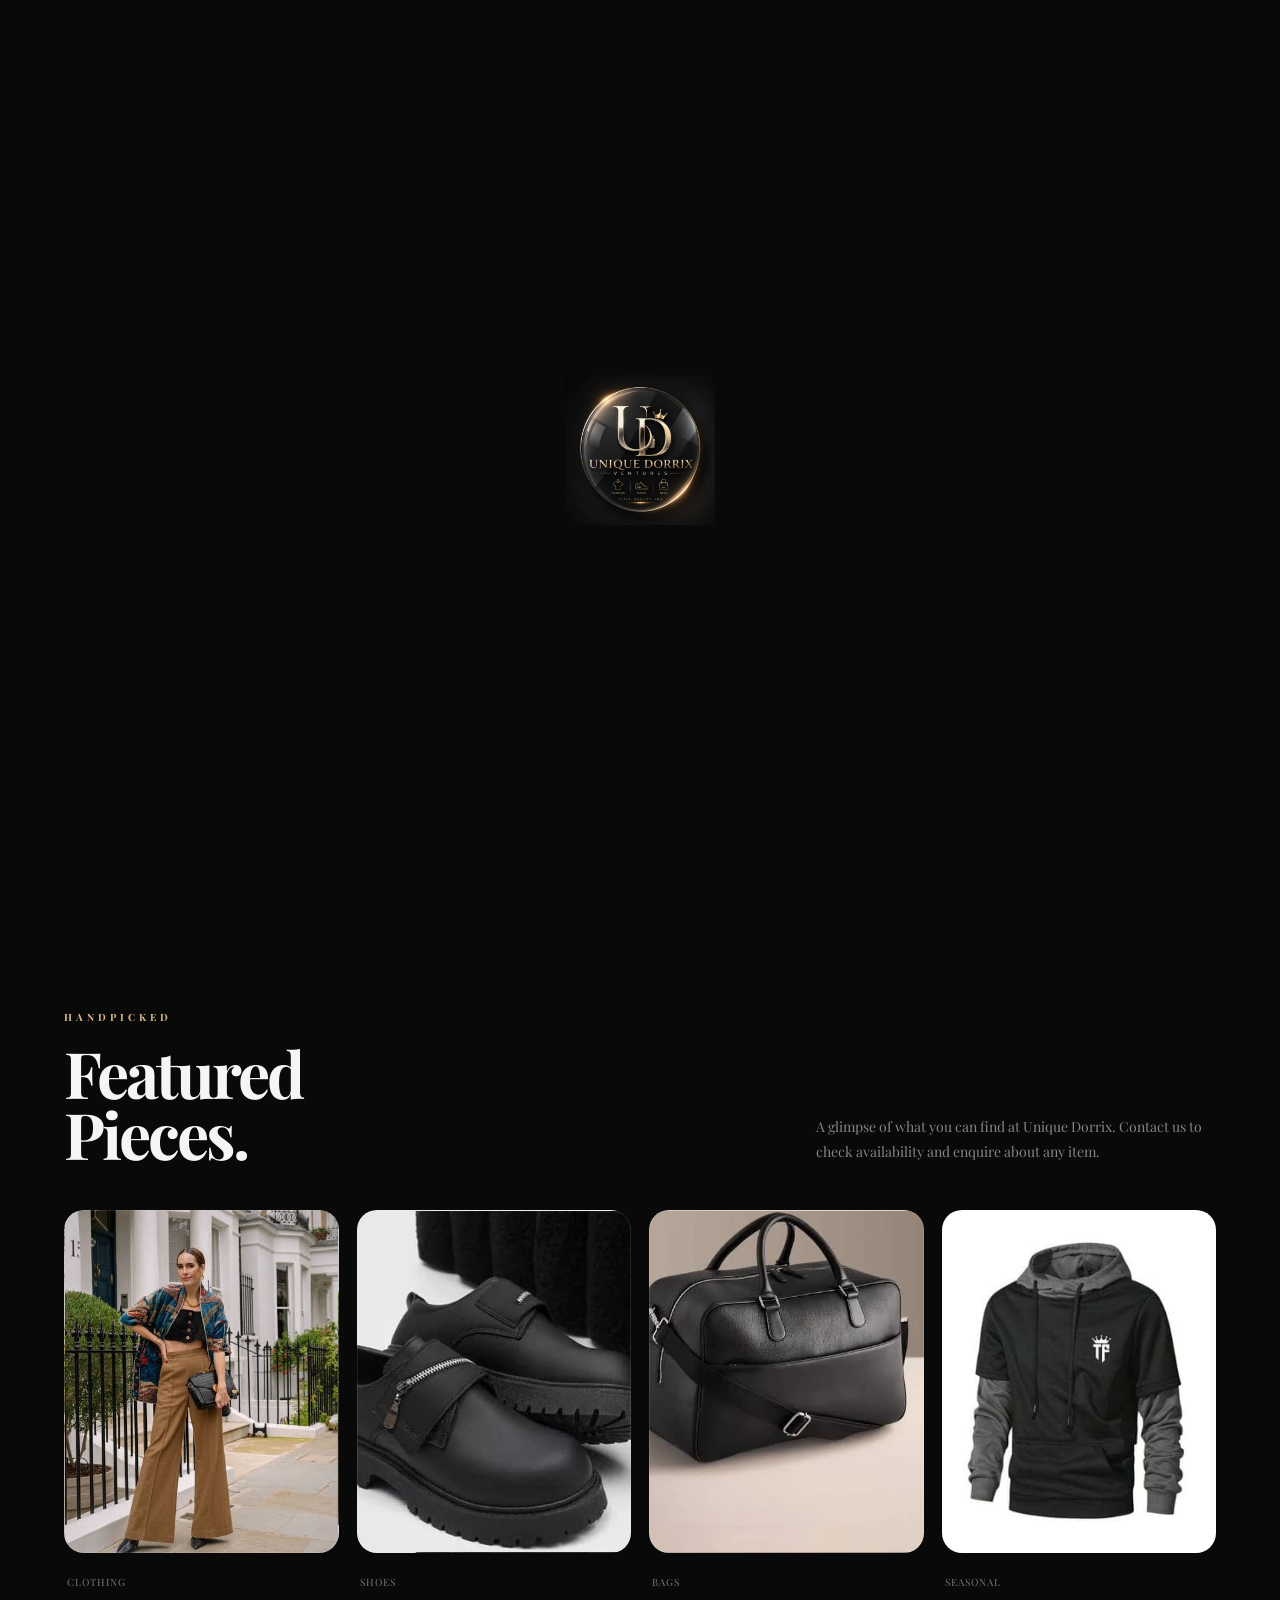
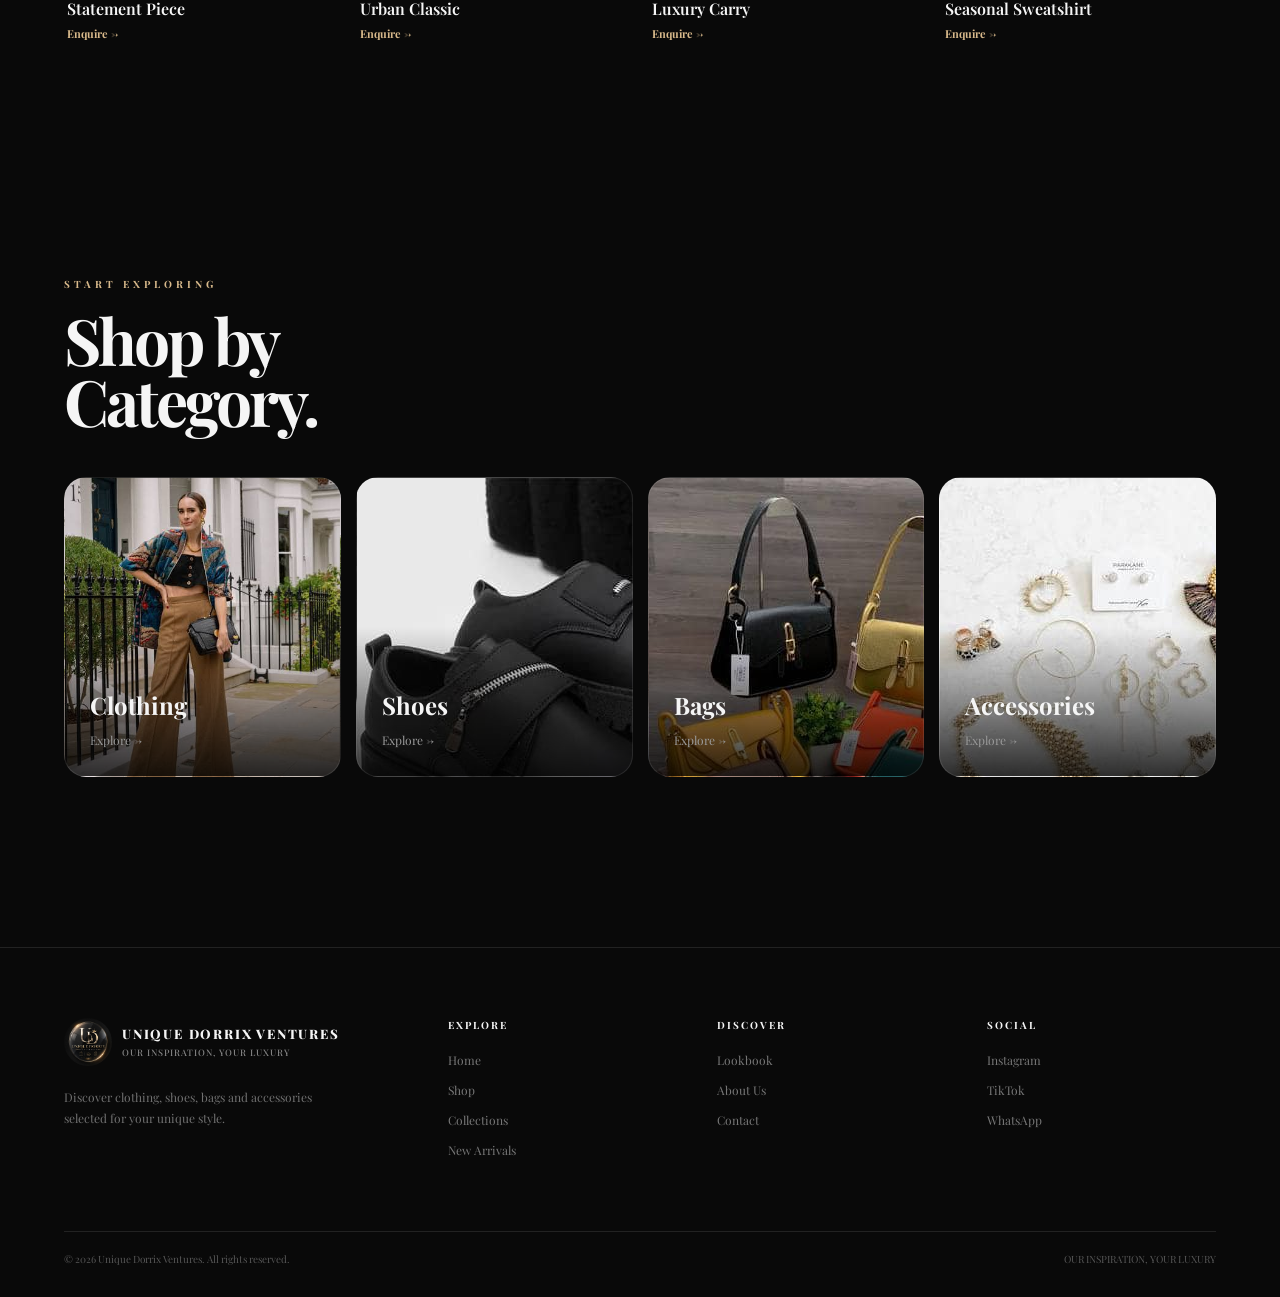
<file: index.html>
<!DOCTYPE html>
<html lang="en">
<head>
    <meta charset="UTF-8">
    <meta name="viewport" content="width=device-width, initial-scale=1.0">

    <meta name="theme-color" content="#0b0b0b">
    <meta
        name="description"
        content="Unique Dorrix Ventures — Discover clothing, shoes, bags and accessories."
    >

    <title>Unique Dorrix Ventures | Fashion & Style</title>

    <!-- CSS -->
    <link rel="stylesheet" href="style.css">
</head>

<body>

    <!-- =========================================
         PRELOADER
    ========================================== -->
    <div class="preloader" id="preloader">
        <img src="udv.jpg" alt="Unique Dorrix Ventures Logo" class="preloader-logo">
    </div>

    <!-- =========================================
         NAVBAR
    ========================================== -->

    <header class="navbar" id="navbar">

        <span></span>
        <span></span>
        <span></span>
        <span></span>

        <a href="index.html" class="logo">
            <img src="udv.jpg" alt="Unique Dorix Ventures Logo" class="logo-mark">
            <div>
                <span>UNIQUE DORRIX VENTURES</span>
                <span class="logo-motto">OUR INSPIRATION, YOUR LUXURY</span>
            </div>
        </a>

        <!-- Desktop Navigation -->
        <nav class="nav-links" aria-label="Main navigation">

            <a href="index.html">Home</a>

            <a href="shop.html">Shop</a>

            <a href="collections.html">Collections</a>

            <a href="new-arrivals.html">New Arrivals</a>

            <a href="lookbook.html">Lookbook</a>

            <a href="about.html">About Us</a>

            <a href="contact.html">Contact</a>

        </nav>


        <!-- Navigation Actions -->

        <div class="nav-actions">

            <!-- Enquiry -->
            <a href="contact.html" class="enquire-btn">
                Enquire Now
            </a>

            <!-- Mobile Menu -->
            <button
                class="icon-btn menu-btn"
                id="menuBtn"
                aria-label="Open menu"
                aria-expanded="false"
            >
                ☰
            </button>

        </div>

    </header>


    <!-- =========================================
         MOBILE MENU
    ========================================== -->

    <div class="mobile-menu" id="mobileMenu">

        <nav class="mobile-links" aria-label="Mobile navigation">

            <a href="index.html" class="mobile-link">
                Home
            </a>


            <!-- Shop -->

            <div
                class="mobile-category"
                data-menu="shop"
                role="button"
                tabindex="0"
            >

                <span>Shop</span>

                <span class="menu-symbol">+</span>

            </div>


            <div
                class="mobile-submenu"
                id="shop-submenu"
            >

                <a href="shop.html">
                    All Products
                </a>

                <a href="shop.html">
                    Clothing
                </a>

                <a href="shop.html">
                    Shoes
                </a>

                <a href="shop.html">
                    Bags
                </a>

                <a href="shop.html">
                    Accessories
                </a>

            </div>


            <!-- Collections -->

            <div
                class="mobile-category"
                data-menu="collections"
                role="button"
                tabindex="0"
            >

                <span>Collections</span>

                <span class="menu-symbol">+</span>

            </div>


            <div
                class="mobile-submenu"
                id="collections-submenu"
            >

                <a href="collections.html">
                    Featured Collection
                </a>

                <a href="collections.html">
                    Seasonal Collection
                </a>

                <a href="collections.html">
                    Men's Collection
                </a>

                <a href="collections.html">
                    Women's Collection
                </a>

            </div>


            <a href="new-arrivals.html" class="mobile-link">
                New Arrivals
            </a>

            <a href="lookbook.html" class="mobile-link">
                Lookbook
            </a>

            <a href="about.html" class="mobile-link">
                About Us
            </a>

            <a href="contact.html" class="mobile-link">
                Contact
            </a>

        </nav>


        <!-- Mobile Social Links -->

        <div class="mobile-socials">

            <a href="https://www.instagram.com/unique_dorrixventures/" aria-label="Instagram">
                Instagram
            </a>

            <a href="https://www.tiktok.com/@unidove_13" aria-label="TikTok">
                TikTok
            </a>

            <a href="https://wa.me/2348038184891?text=Hello,%20I'm%20interested%20in%20your%20products." aria-label="WhatsApp">
                WhatsApp
            </a>

        </div>


        <a
            href="contact.html"
            class="mobile-enquire"
            id="mobileEnquire"
        >
            ENQUIRE NOW
        </a>

    </div>

    <!-- =========================================
         MAIN
    ========================================== -->

    <main>


        <!-- =====================================
             HERO
        ====================================== -->

        <section
            class="hero"
            id="home"
        >

            <div class="hero-image">
                <img src="udv.jpg" alt="Unique Dorix Ventures Logo" class="hero-logo-image">

            </div>


            <div class="hero-content">

                <div class="eyebrow">
                    OUR INSPIRATION, YOUR LUXURY
                </div>


                <h1>
                    WEAR
                    <br>
                    YOUR
                    <span>STYLE.</span>
                </h1>


                <p class="hero-text">

                    Discover carefully selected clothing,
                    shoes, bags and accessories designed
                    to make every appearance memorable.

                </p>


                <div class="hero-buttons">

                    <a
                        href="shop.html"
                        class="primary-btn"
                    >
                        Explore Collection
                    </a>


                    <a
                        href="lookbook.html"
                        class="secondary-btn"
                    >
                        View Lookbook
                    </a>

                </div>

            </div>


            <div class="hero-scroll">
                SCROLL TO EXPLORE
            </div>

        </section>

        <!-- =====================================
             FEATURED PRODUCTS
        ====================================== -->
        <section id="featured-products">
            <div class="section-container">
                <div class="section-heading">
                    <div>
                        <div class="eyebrow">Handpicked</div>
                        <h2>Featured<br>Pieces.</h2>
                    </div>
                    <p>
                        A glimpse of what you can find
                        at Unique Dorrix. Contact us to
                        check availability and enquire
                        about any item.
                    </p>
                </div>
                <div class="product-grid">
                    <article class="product-card" data-category="clothing" data-tags="statement formal elegant evening">
                        <div class="product-image" style="background-image: url('statement.jpg'); background-size: cover; background-position: center;"></div>
                        <div class="product-info">
                            <small>CLOTHING</small>
                            <h3>Statement Piece</h3>
                            <p>Enquire →</p>
                        </div>
                    </article>
                    <article class="product-card" data-category="shoes" data-tags="urban classic casual street">
                        <div class="product-image" style="background-image: url('urban.jpg'); background-size: cover; background-position: center;"></div>
                        <div class="product-info">
                            <small>SHOES</small>
                            <h3>Urban Classic</h3>
                            <p>Enquire →</p>
                        </div>
                    </article>
                    <article class="product-card" data-category="bags" data-tags="luxury carryall work elegant">
                        <div class="product-image" style="background-image: url('luxury.jpg'); background-size: cover; background-position: center;"></div>
                        <div class="product-info">
                            <small>BAGS</small>
                            <h3>Luxury Carry</h3>
                            <p>Enquire →</p>
                        </div>
                    </article>
                    <article class="product-card" data-category="seasonal clothing" data-tags="winter warm cozy sweatshirt">
                        <div class="product-image" style="background-image: url('sw2.jpg'); background-size: cover; background-position: center;"></div>
                        <div class="product-info">
                            <small>SEASONAL</small>
                            <h3>Seasonal Sweatshirt</h3>
                            <p>Enquire →</p>
                        </div>
                    </article>
                </div>
            </div>
        </section>

        <!-- =====================================
             SHOP BY CATEGORY
        ====================================== -->
        <section id="shop-by-category" class="categories-section">
            <div class="section-container">
                <div class="section-heading">
                    <div>
                        <div class="eyebrow">Start Exploring</div>
                        <h2>Shop by<br>Category.</h2>
                    </div>
                </div>
                <div class="categories">
                    <a href="shop.html?category=clothing" class="category-card" style="background-image: linear-gradient(to top, rgba(0,0,0,0.8) 0%, transparent 50%), url('statement.jpg');">
                        <div class="category-content"><h3>Clothing</h3><span>Explore →</span></div>
                    </a>
                    <a href="shop.html?category=shoes" class="category-card" style="background-image: linear-gradient(to top, rgba(0,0,0,0.8) 0%, transparent 50%), url('urban.jpg');">
                        <div class="category-content"><h3>Shoes</h3><span>Explore →</span></div>
                    </a>
                    <a href="shop.html?category=bags" class="category-card" style="background-image: linear-gradient(to top, rgba(0,0,0,0.8) 0%, transparent 50%), url('b1.jpg');">
                        <div class="category-content"><h3>Bags</h3><span>Explore →</span></div>
                    </a>
                    <a href="shop.html?category=accessories" class="category-card" style="background-image: linear-gradient(to top, rgba(0,0,0,0.8) 0%, transparent 50%), url('acc.jpg');">
                        <div class="category-content"><h3>Accessories</h3><span>Explore →</span></div>
                    </a>
                </div>
            </div>
        </section>

    </main>



    <!-- =========================================
         FOOTER
    ========================================== -->

    <footer>

        <div class="footer-grid">


            <!-- Brand -->

            <div class="footer-brand">

                <a
                    href="index.html"
                    class="logo"
                >

                    <img src="udv.jpg" alt="Unique Dorix Ventures Logo" class="logo-mark">

                    <div>
                        <span>
                            UNIQUE DORRIX VENTURES
                        </span>
                        <span class="logo-motto">OUR INSPIRATION, YOUR LUXURY</span>
                    </div>

                </a>


                <p>

                    Discover clothing, shoes, bags
                    and accessories selected for
                    your unique style.

                </p>

            </div>



            <!-- Explore -->

            <div class="footer-column">

                <h4>
                    Explore
                </h4>

                <a href="index.html">
                    Home
                </a>

                <a href="shop.html">
                    Shop
                </a>

                <a href="collections.html">
                    Collections
                </a>

                <a href="new-arrivals.html">
                    New Arrivals
                </a>

            </div>



            <!-- Discover -->

            <div class="footer-column">

                <h4>
                    Discover
                </h4>

                <a href="lookbook.html">
                    Lookbook
                </a>

                <a href="about.html">
                    About Us
                </a>

                <a href="contact.html">
                    Contact
                </a>

            </div>



            <!-- Social -->

            <div class="footer-column">

                <h4>
                    Social
                </h4>

                <a href="https://www.instagram.com/unique_dorrixventures/">
                    Instagram
                </a>

                <a href="https://www.tiktok.com/@unidove_13">
                    TikTok
                </a>

                <a href="https://wa.me/2348038184891?text=Hello,%20I'm%20interested%20in%20your%20products.">
                    WhatsApp
                </a>

            </div>


        </div>



        <!-- Copyright -->

        <div class="copyright">

            <span>
                © 2026 Unique Dorrix Ventures.
                All rights reserved.
            </span>

            <span>
                OUR INSPIRATION, YOUR LUXURY
            </span>

        </div>

    </footer>



    <!-- =========================================
         JAVASCRIPT
    ========================================== -->

    <script src="script.js"></script>

    <!-- Back to Top Button -->
    <button class="back-to-top" id="backToTopBtn" title="Go to top">↑</button>

</body>
</html>
</file>
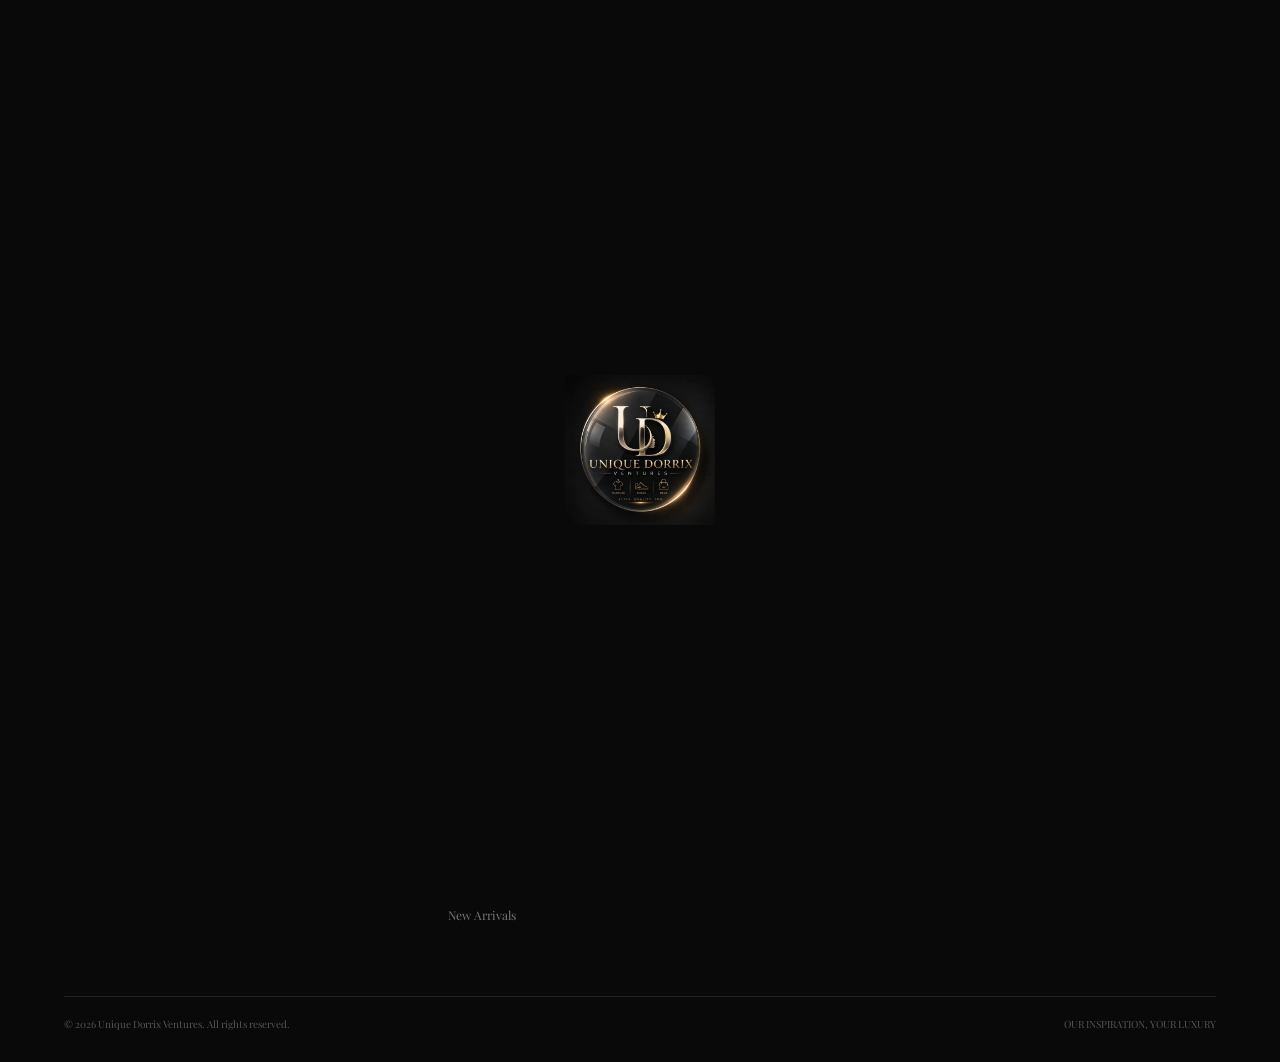
<file: about.html>
<!DOCTYPE html>
<html lang="en">
<head>
    <meta charset="UTF-8">
    <meta name="viewport" content="width=device-width, initial-scale=1.0">

    <meta name="theme-color" content="#0b0b0b">
    <meta
        name="description"
        content="Learn more about Unique Dorrix Ventures."
    >

    <title>About Us | Unique Dorrix Ventures</title>

    <!-- CSS -->
    <link rel="stylesheet" href="style.css">
</head>

<body>

    <!-- =========================================
         PRELOADER
    ========================================== -->
    <div class="preloader" id="preloader">
        <img src="udv.jpg" alt="Unique Dorrix Ventures Logo" class="preloader-logo">
    </div>

    <!-- =========================================
         NAVBAR
    ========================================== -->

    <header class="navbar" id="navbar">

        <span></span>
        <span></span>
        <span></span>
        <span></span>

        <a href="index.html" class="logo">
            <img src="udv.jpg" alt="Unique Dorix Ventures Logo" class="logo-mark">
            <div>
                <span>UNIQUE DORRIX VENTURES</span>
                <span class="logo-motto">OUR INSPIRATION, YOUR LUXURY</span>
            </div>
        </a>

        <!-- Desktop Navigation -->
        <nav class="nav-links" aria-label="Main navigation">
            <a href="index.html">Home</a>
            <a href="shop.html">Shop</a>
            <a href="collections.html">Collections</a>
            <a href="new-arrivals.html">New Arrivals</a>
            <a href="lookbook.html">Lookbook</a>
            <a href="about.html">About Us</a>
            <a href="contact.html">Contact</a>
        </nav>

        <!-- Navigation Actions -->
        <div class="nav-actions">
            <a href="https://wa.me/2348038184891?text=Hello,%20I'd%20like%20to%20make%20an%20enquiry." class="enquire-btn">Enquire Now</a>
            <button class="icon-btn menu-btn" id="menuBtn" aria-label="Open menu" aria-expanded="false">☰</button>
        </div>
    </header>

    <!-- =========================================
         MOBILE MENU
    ========================================== -->
    <div class="mobile-menu" id="mobileMenu">
        <nav class="mobile-links" aria-label="Mobile navigation">
            <a href="index.html" class="mobile-link">Home</a>
            <div class="mobile-category" data-menu="shop" role="button" tabindex="0">
                <span>Shop</span>
                <span class="menu-symbol">+</span>
            </div>
            <div class="mobile-submenu" id="shop-submenu">
                <a href="shop.html">All Products</a>
                <a href="shop.html">Clothing</a>
                <a href="shop.html">Shoes</a>
                <a href="shop.html">Bags</a>
                <a href="shop.html">Accessories</a>
            </div>
            <div class="mobile-category" data-menu="collections" role="button" tabindex="0">
                <span>Collections</span>
                <span class="menu-symbol">+</span>
            </div>
            <div class="mobile-submenu" id="collections-submenu">
                <a href="collections.html">Featured Collection</a>
                <a href="collections.html">Seasonal Collection</a>
                <a href="collections.html">Men's Collection</a>
                <a href="collections.html">Women's Collection</a>
            </div>
            <a href="new-arrivals.html" class="mobile-link">New Arrivals</a>
            <a href="lookbook.html" class="mobile-link">Lookbook</a>
            <a href="about.html" class="mobile-link">About Us</a>
            <a href="contact.html" class="mobile-link">Contact</a>
        </nav>
        <div class="mobile-socials">
            <a href="https://www.instagram.com/unique_dorrixventures/" aria-label="Instagram">Instagram</a>
            <a href="https://www.tiktok.com/@unidove_13" aria-label="TikTok">TikTok</a>
            <a href="https://wa.me/2348038184891?text=Hello,%20I'm%20interested%20in%20your%20products." aria-label="WhatsApp">WhatsApp</a>
        </div>
        <a href="https://wa.me/2348038184891?text=Hello,%20I'd%20like%20to%20make%20an%20enquiry." class="mobile-enquire" id="mobileEnquire">ENQUIRE NOW</a>
    </div>

    <!-- =========================================
         MAIN
    ========================================== -->
    <main>
        <!-- =====================================
             ABOUT
        ====================================== -->
        <section id="about">
            <div class="section-container">
                <div class="about-grid">
                    <div class="about-number">
                        <img src="udv.jpg" alt="Unique Dorix Ventures Logo">
                    </div>
                    <div class="about-content">
                        <div class="eyebrow">
                            About Unique Dorrix Ventures
                        </div>
                        <h2>
                            STYLE IS
                            <br>
                            <span>PERSONAL.</span>
                        </h2>
                        <p>
                            Unique Dorrix Ventures is a fashion
                            brand focused on helping you discover
                            clothing, shoes, bags and accessories
                            that match your individual style.
                            Explore our collections, discover new
                            pieces and contact us to find out more
                            about anything you love.
                        </p>
                        <div class="values">
                            <div class="value">
                                <strong>
                                    Quality
                                </strong>
                                <span>
                                    Carefully selected fashion
                                    pieces.
                                </span>
                            </div>
                            <div class="value">
                                <strong>
                                    Style
                                </strong>
                                <span>
                                    Pieces chosen to help
                                    you stand out.
                                </span>
                            </div>
                            <div class="value">
                                <strong>
                                    Service
                                </strong>
                                <span>
                                    Easy enquiries and
                                    personal assistance.
                                </span>
                            </div>
                        </div>
                    </div>
                </div>
            </div>
        </section>
    </main>

    <!-- =========================================
         FOOTER
    ========================================== -->
    <footer>
        <div class="footer-grid">
            <!-- Brand -->
            <div class="footer-brand">
                <a href="index.html" class="logo">
                    <img src="udv.jpg" alt="Unique Dorix Ventures Logo" class="logo-mark">
                    <div>
                        <span>UNIQUE DORRIX VENTURES</span>
                        <span class="logo-motto">OUR INSPIRATION, YOUR LUXURY</span>
                    </div>
                </a>
                <p>
                    Discover clothing, shoes, bags
                    and accessories selected for
                    your unique style.
                </p>
            </div>
            <!-- Explore -->
            <div class="footer-column">
                <h4>Explore</h4>
                <a href="index.html">Home</a>
                <a href="shop.html">Shop</a>
                <a href="collections.html">Collections</a>
                <a href="new-arrivals.html">New Arrivals</a>
            </div>
            <!-- Discover -->
            <div class="footer-column">
                <h4>Discover</h4>
                <a href="lookbook.html">Lookbook</a>
                <a href="about.html">About Us</a>
                <a href="contact.html">Contact</a>
            </div>
            <!-- Social -->
            <div class="footer-column">
                <h4>Social</h4>
                <a href="https://www.instagram.com/unique_dorrixventures/">Instagram</a>
                <a href="https://www.tiktok.com/@unidove_13">TikTok</a>
                <a href="https://wa.me/2348038184891?text=Hello,%20I'm%20interested%20in%20your%20products.">WhatsApp</a>
            </div>
        </div>
        <!-- Copyright -->
        <div class="copyright">
            <span>© 2026 Unique Dorrix Ventures. All rights reserved.</span>
            <span>OUR INSPIRATION, YOUR LUXURY</span>
        </div>
    </footer>

    <!-- =========================================
         JAVASCRIPT
    ========================================== -->
    <script src="script.js"></script>

    <!-- Back to Top Button -->
    <button class="back-to-top" id="backToTopBtn" title="Go to top">↑</button>

</body>
</html>
</file>
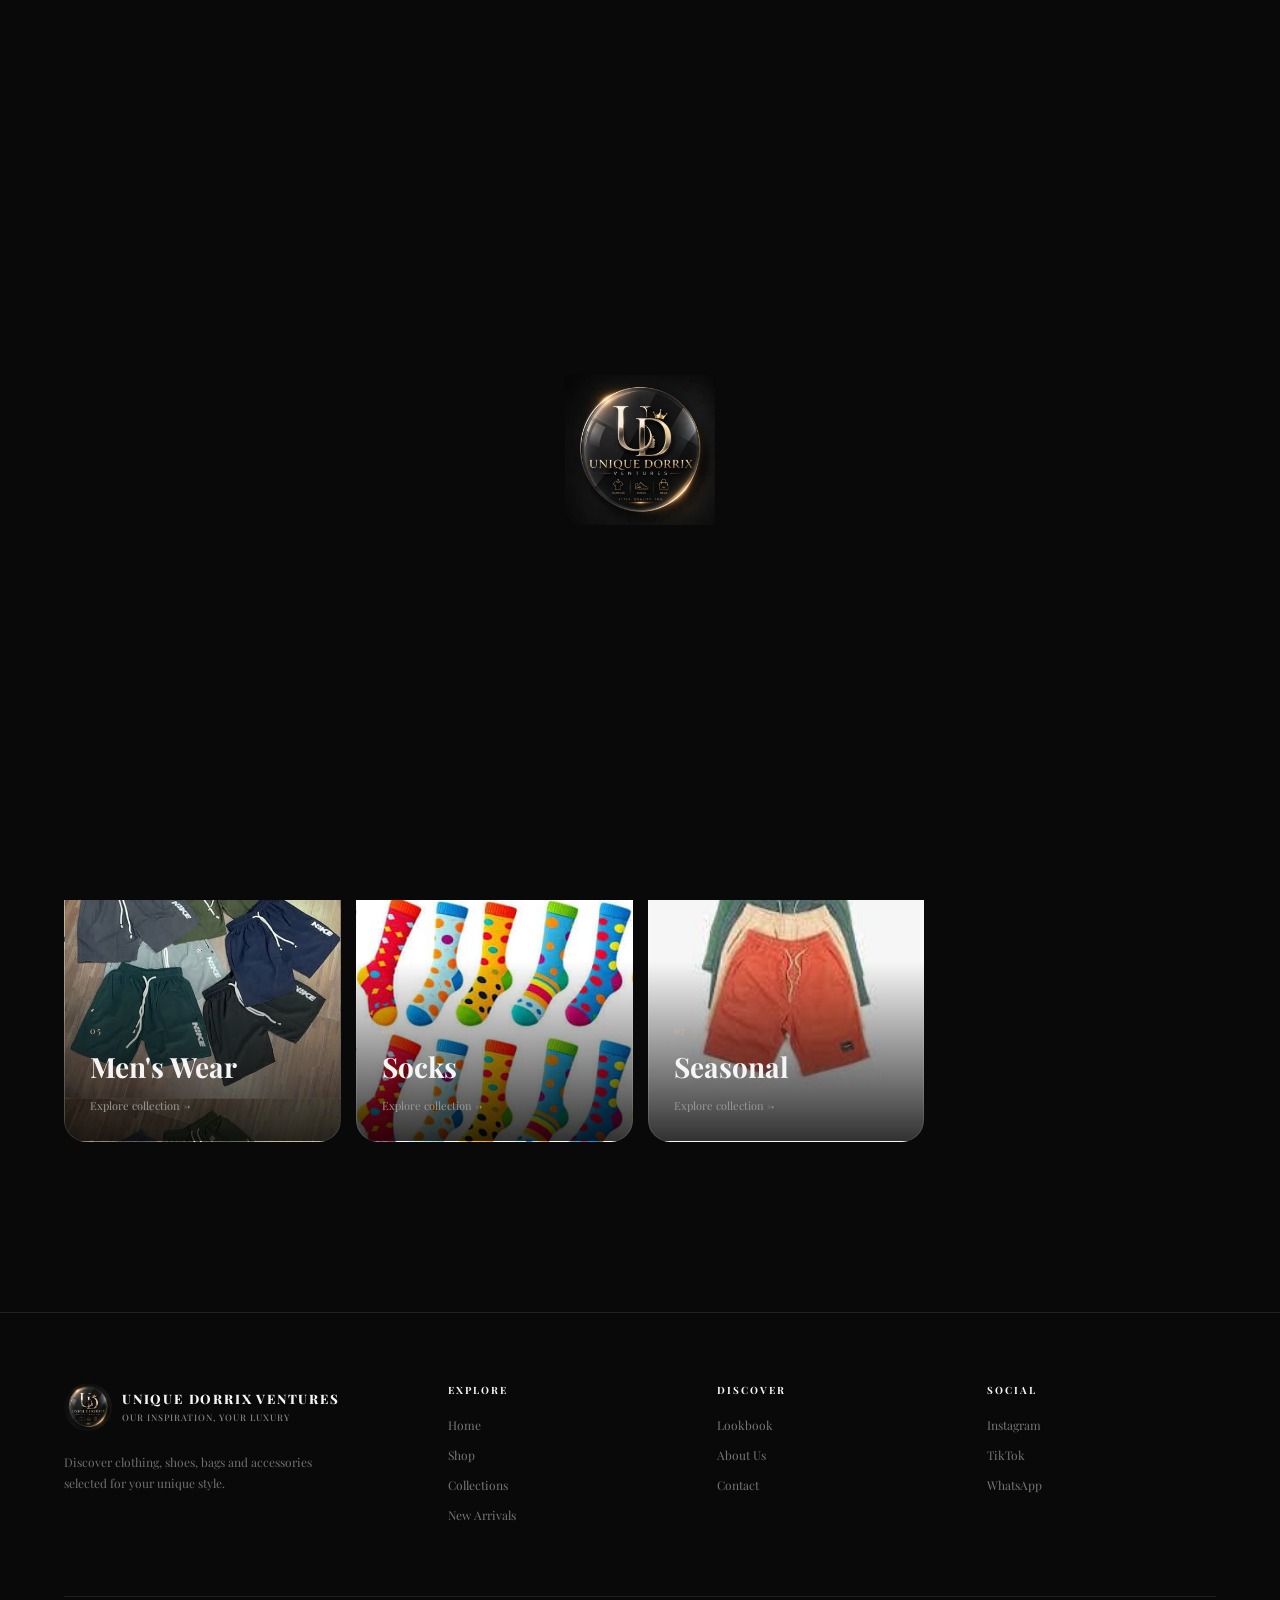
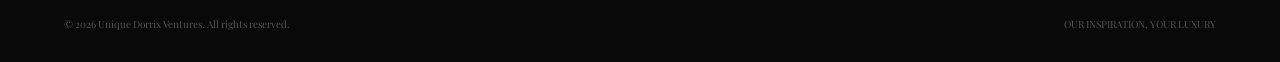
<file: collections.html>
<!DOCTYPE html>
<html lang="en">
<head>
    <meta charset="UTF-8">
    <meta name="viewport" content="width=device-width, initial-scale=1.0">

    <meta name="theme-color" content="#0b0b0b">
    <meta
        name="description"
        content="Explore fashion collections at Unique Dorrix Ventures."
    >

    <title>Collections | Unique Dorrix Ventures</title>

    <!-- CSS -->
    <link rel="stylesheet" href="style.css">
</head>

<body>

    <!-- =========================================
         PRELOADER
    ========================================== -->
    <div class="preloader" id="preloader">
        <img src="udv.jpg" alt="Unique Dorrix Ventures Logo" class="preloader-logo">
    </div>

    <!-- =========================================
         NAVBAR
    ========================================== -->

    <header class="navbar" id="navbar">

        <span></span>
        <span></span>
        <span></span>
        <span></span>

        <a href="index.html" class="logo">
            <img src="udv.jpg" alt="Unique Dorix Ventures Logo" class="logo-mark">
            <div>
                <span>UNIQUE DORRIX VENTURES</span>
                <span class="logo-motto">OUR INSPIRATION, YOUR LUXURY</span>
            </div>
        </a>

        <!-- Desktop Navigation -->
        <nav class="nav-links" aria-label="Main navigation">
            <a href="index.html">Home</a>
            <a href="shop.html">Shop</a>
            <a href="collections.html">Collections</a>
            <a href="new-arrivals.html">New Arrivals</a>
            <a href="lookbook.html">Lookbook</a>
            <a href="about.html">About Us</a>
            <a href="contact.html">Contact</a>
        </nav>

        <!-- Navigation Actions -->
        <div class="nav-actions">
            <a href="https://wa.me/2348038184891?text=Hello,%20I'd%20like%20to%20make%20an%20enquiry." class="enquire-btn">Enquire Now</a>
            <button class="icon-btn menu-btn" id="menuBtn" aria-label="Open menu" aria-expanded="false">☰</button>
        </div>
    </header>

    <!-- =========================================
         MOBILE MENU
    ========================================== -->
    <div class="mobile-menu" id="mobileMenu">
        <nav class="mobile-links" aria-label="Mobile navigation">
            <a href="index.html" class="mobile-link">Home</a>
            <div class="mobile-category" data-menu="shop" role="button" tabindex="0">
                <span>Shop</span>
                <span class="menu-symbol">+</span>
            </div>
            <div class="mobile-submenu" id="shop-submenu">
                <a href="shop.html">All Products</a>
                <a href="shop.html">Clothing</a>
                <a href="shop.html">Shoes</a>
                <a href="shop.html">Bags</a>
                <a href="shop.html">Accessories</a>
            </div>
            <div class="mobile-category" data-menu="collections" role="button" tabindex="0">
                <span>Collections</span>
                <span class="menu-symbol">+</span>
            </div>
            <div class="mobile-submenu" id="collections-submenu">
                <a href="collections.html">Featured Collection</a>
                <a href="collections.html">Seasonal Collection</a>
                <a href="collections.html">Men's Collection</a>
                <a href="collections.html">Women's Collection</a>
            </div>
            <a href="new-arrivals.html" class="mobile-link">New Arrivals</a>
            <a href="lookbook.html" class="mobile-link">Lookbook</a>
            <a href="about.html" class="mobile-link">About Us</a>
            <a href="contact.html" class="mobile-link">Contact</a>
        </nav>
        <div class="mobile-socials">
            <a href="https://www.instagram.com/unique_dorrixventures/" aria-label="Instagram">Instagram</a>
            <a href="https://www.tiktok.com/@unidove_13" aria-label="TikTok">TikTok</a>
            <a href="https://wa.me/2348038184891?text=Hello,%20I'm%20interested%20in%20your%20products." aria-label="WhatsApp">WhatsApp</a>
        </div>
        <a href="https://wa.me/2348038184891?text=Hello,%20I'd%20like%20to%20make%20an%20enquiry." class="mobile-enquire" id="mobileEnquire">ENQUIRE NOW</a>
    </div>

    <!-- =========================================
         MAIN
    ========================================== -->
    <main>
        <!-- =====================================
             CATEGORIES
        ====================================== -->
        <section id="collections">
            <div class="section-container">
                <div class="section-heading">
                    <div>
                        <div class="eyebrow">Explore</div>
                        <h2>Our<br>Collections.</h2>
                    </div>
                    <p>
                        Browse our selection of fashion
                        pieces and discover something
                        that fits your personality.
                    </p>
                </div>

                <!-- Collections Sub-Navigation -->
                <div class="filter-nav" id="collectionsFilter">
                    <a href="#" class="active" data-filter="all">All Collections</a>
                    <a href="#" data-filter="featured">Featured</a>
                    <a href="#" data-filter="seasonal">Seasonal</a>
                    <a href="#" data-filter="men">Men's</a>
                    <a href="#" data-filter="women">Women's</a>
                </div>

                <div class="categories">
                    <!-- Clothing -->
                    <a href="shop.html?category=clothing" class="category-card" data-category="featured" style="background-image: linear-gradient(to top, rgba(0,0,0,0.8) 0%, transparent 50%), url('statement.jpg');">
                        <div class="category-content">
                            <small>01</small>
                            <h3>Clothing</h3>
                            <span>Explore collection →</span>
                        </div>
                    </a>
                    <!-- Shoes -->
                    <a href="shop.html?category=shoes" class="category-card" data-category="featured" style="background-image: linear-gradient(to top, rgba(0,0,0,0.8) 0%, transparent 50%), url('urban.jpg');">
                        <div class="category-content">
                            <small>02</small>
                            <h3>Shoes</h3>
                            <span>Explore collection →</span>
                        </div>
                    </a>
                    <!-- Bags -->
                    <a href="shop.html?category=bags" class="category-card" data-category="bags" style="background-image: linear-gradient(to top, rgba(0,0,0,0.8) 0%, transparent 50%), url('b4.jpg');">
                        <div class="category-content">
                            <small>03</small>
                            <h3>Bags</h3>
                            <span>Explore collection →</span>
                        </div>
                    </a>
                    <!-- Accessories -->
                    <a href="shop.html?category=accessories" class="category-card" data-category="women" style="background-image: linear-gradient(to top, rgba(0,0,0,0.8) 0%, transparent 50%), url('acc.jpg');">
                        <div class="category-content">
                            <small>04</small>
                            <h3>Accessories</h3>
                            <span>Explore collection →</span>
                        </div>
                    </a>
                    <!-- Men's Wear -->
                    <a href="shop.html?category=men" class="category-card" data-category="men" style="background-image: linear-gradient(to top, rgba(0,0,0,0.8) 0%, transparent 50%), url('short2.jpg');">
                        <div class="category-content">
                            <small>05</small>
                            <h3>Men's Wear</h3>
                            <span>Explore collection →</span>
                        </div>
                    </a>
                    <!-- Socks -->
                    <a href="shop.html?category=accessories" class="category-card" data-category="accessories" style="background-image: linear-gradient(to top, rgba(0,0,0,0.8) 0%, transparent 50%), url('socks2.jpg');">
                        <div class="category-content">
                            <small>06</small>
                            <h3>Socks</h3>
                            <span>Explore collection →</span>
                        </div>
                    </a>
                    <!-- Seasonal -->
                    <a href="shop.html?category=seasonal" class="category-card" data-category="seasonal" style="background-image: linear-gradient(to top, rgba(0,0,0,0.8) 0%, transparent 50%), url('short1.jpg');">
                        <div class="category-content">
                            <small>07</small>
                            <h3>Seasonal</h3>
                            <span>Explore collection →</span>
                        </div>
                    </a>
                </div>
            </div>
        </section>
    </main>

    <!-- =========================================
         FOOTER
    ========================================== -->
    <footer>
        <div class="footer-grid">
            <!-- Brand -->
            <div class="footer-brand">
                <a href="index.html" class="logo">
                    <img src="udv.jpg" alt="Unique Dorix Ventures Logo" class="logo-mark">
                    <div>
                        <span>UNIQUE DORRIX VENTURES</span>
                        <span class="logo-motto">OUR INSPIRATION, YOUR LUXURY</span>
                    </div>
                </a>
                <p>
                    Discover clothing, shoes, bags
                    and accessories selected for
                    your unique style.
                </p>
            </div>
            <!-- Explore -->
            <div class="footer-column">
                <h4>Explore</h4>
                <a href="index.html">Home</a>
                <a href="shop.html">Shop</a>
                <a href="collections.html">Collections</a>
                <a href="new-arrivals.html">New Arrivals</a>
            </div>
            <!-- Discover -->
            <div class="footer-column">
                <h4>Discover</h4>
                <a href="lookbook.html">Lookbook</a>
                <a href="about.html">About Us</a>
                <a href="contact.html">Contact</a>
            </div>
            <!-- Social -->
            <div class="footer-column">
                <h4>Social</h4>
                <a href="https://www.instagram.com/unique_dorrixventures/">Instagram</a>
                <a href="https://www.tiktok.com/@unidove_13">TikTok</a>
                <a href="https://wa.me/2348038184891?text=Hello,%20I'm%20interested%20in%20your%20products.">WhatsApp</a>
            </div>
        </div>
        <!-- Copyright -->
        <div class="copyright">
            <span>© 2026 Unique Dorrix Ventures. All rights reserved.</span>
            <span>OUR INSPIRATION, YOUR LUXURY</span>
        </div>
    </footer>

    <!-- =========================================
         JAVASCRIPT
    ========================================== -->
    <script src="script.js"></script>

    <!-- Back to Top Button -->
    <button class="back-to-top" id="backToTopBtn" title="Go to top">↑</button>

</body>
</html>
</file>
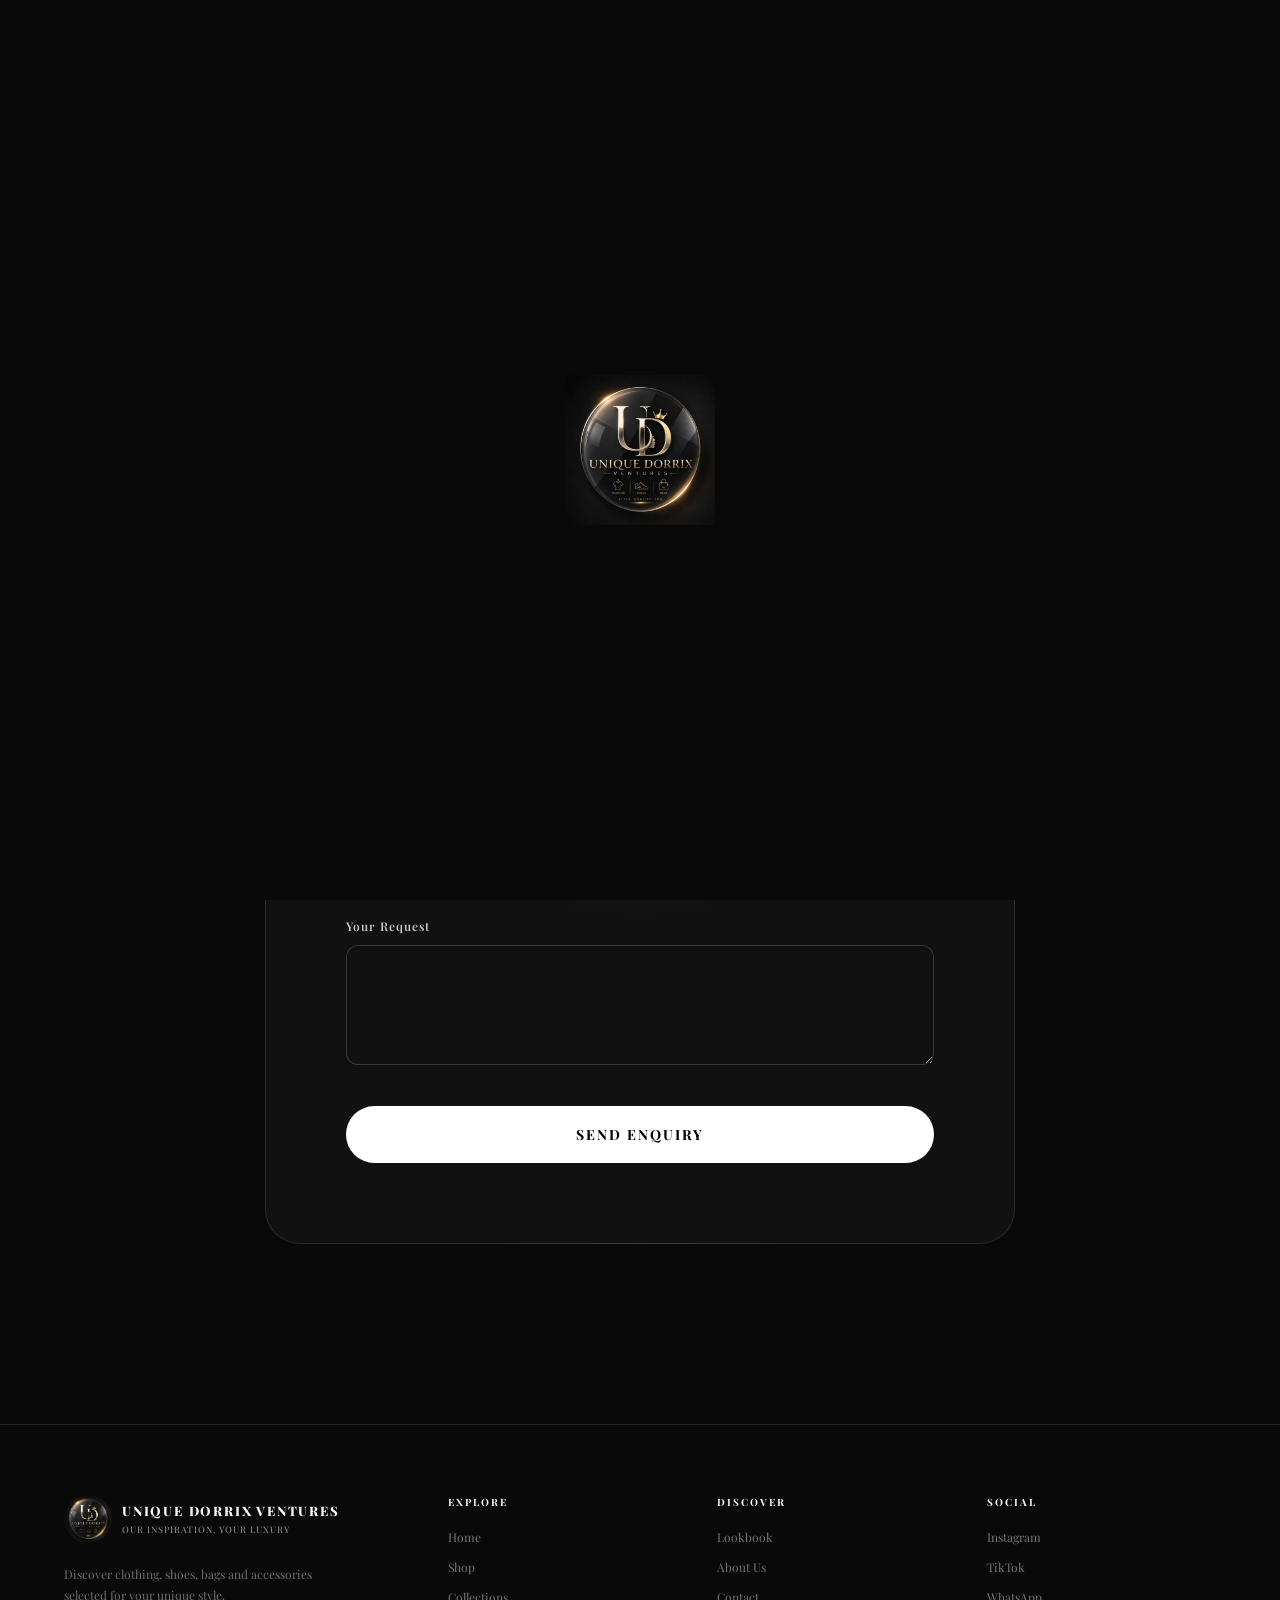
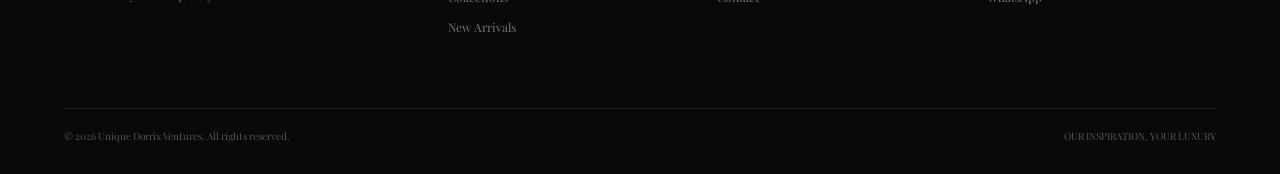
<file: contact.html>
<!DOCTYPE html>
<html lang="en">
<head>
    <meta charset="UTF-8">
    <meta name="viewport" content="width=device-width, initial-scale=1.0">

    <meta name="theme-color" content="#0b0b0b">
    <meta
        name="description"
        content="Contact Unique Dorrix Ventures for enquiries."
    >

    <title>Contact | Unique Dorrix Ventures</title>

    <!-- CSS -->
    <link rel="stylesheet" href="style.css">
</head>

<body>

    <!-- =========================================
         PRELOADER
    ========================================== -->
    <div class="preloader" id="preloader">
        <img src="udv.jpg" alt="Unique Dorrix Ventures Logo" class="preloader-logo">
    </div>

    <!-- =========================================
         NAVBAR
    ========================================== -->

    <header class="navbar" id="navbar">

        <span></span>
        <span></span>
        <span></span>
        <span></span>

        <a href="index.html" class="logo">
            <img src="udv.jpg" alt="Unique Dorix Ventures Logo" class="logo-mark">
            <div>
                <span>UNIQUE DORRIX VENTURES</span>
                <span class="logo-motto">OUR INSPIRATION, YOUR LUXURY</span>
            </div>
        </a>

        <!-- Desktop Navigation -->
        <nav class="nav-links" aria-label="Main navigation">
            <a href="index.html">Home</a>
            <a href="shop.html">Shop</a>
            <a href="collections.html">Collections</a>
            <a href="new-arrivals.html">New Arrivals</a>
            <a href="lookbook.html">Lookbook</a>
            <a href="about.html">About Us</a>
            <a href="contact.html">Contact</a>
        </nav>

        <!-- Navigation Actions -->
        <div class="nav-actions">
            <a href="https://wa.me/2348038184891?text=Hello,%20I'd%20like%20to%20make%20an%20enquiry." class="enquire-btn">Enquire Now</a>
            <button class="icon-btn menu-btn" id="menuBtn" aria-label="Open menu" aria-expanded="false">☰</button>
        </div>
    </header>

    <!-- =========================================
         MOBILE MENU
    ========================================== -->
    <div class="mobile-menu" id="mobileMenu">
        <nav class="mobile-links" aria-label="Mobile navigation">
            <a href="index.html" class="mobile-link">Home</a>
            <div class="mobile-category" data-menu="shop" role="button" tabindex="0">
                <span>Shop</span>
                <span class="menu-symbol">+</span>
            </div>
            <div class="mobile-submenu" id="shop-submenu">
                <a href="shop.html">All Products</a>
                <a href="shop.html">Clothing</a>
                <a href="shop.html">Shoes</a>
                <a href="shop.html">Bags</a>
                <a href="shop.html">Accessories</a>
            </div>
            <div class="mobile-category" data-menu="collections" role="button" tabindex="0">
                <span>Collections</span>
                <span class="menu-symbol">+</span>
            </div>
            <div class="mobile-submenu" id="collections-submenu">
                <a href="collections.html">Featured Collection</a>
                <a href="collections.html">Seasonal Collection</a>
                <a href="collections.html">Men's Collection</a>
                <a href="collections.html">Women's Collection</a>
            </div>
            <a href="new-arrivals.html" class="mobile-link">New Arrivals</a>
            <a href="lookbook.html" class="mobile-link">Lookbook</a>
            <a href="about.html" class="mobile-link">About Us</a>
            <a href="contact.html" class="mobile-link">Contact</a>
        </nav>
        <div class="mobile-socials">
            <a href="https://www.instagram.com/unique_dorrixventures/" aria-label="Instagram">Instagram</a>
            <a href="https://www.tiktok.com/@unidove_13" aria-label="TikTok">TikTok</a>
            <a href="https://wa.me/2348038184891?text=Hello,%20I'm%20interested%20in%20your%20products." aria-label="WhatsApp">WhatsApp</a>
        </div>
        <a href="https://wa.me/2348038184891?text=Hello,%20I'd%20like%20to%20make%20an%20enquiry." class="mobile-enquire" id="mobileEnquire">ENQUIRE NOW</a>
    </div>

    <!-- =========================================
         MAIN
    ========================================== -->
    <main>
        <!-- =====================================
             CONTACT
        ====================================== -->
        <section class="contact" id="contact">
            <div class="section-container">
                <div class="contact-box">
                    <small>Have something in mind?</small>
                    <h2>LET'S FIND<br>YOUR STYLE.</h2>
                    <p>
                        Saw something you like?
                        Contact Unique Dorrix Ventures
                        to ask about availability, sizes,
                        colours or any other details.
                    </p>
                    <div class="contact-buttons">
                        <!-- The form below is the primary contact method -->
                    </div>
                </div>
            </div>
        </section>

        <!-- =====================================
             CONTACT FORM
        ====================================== -->
        <section class="contact-form-section">
            <div class="section-container">
                <div class="contact-form-container">
                    <div id="form-result" class="form-result">
                        <!-- This is where the success/error message will appear -->
                    </div>

                    <form action="https://api.web3forms.com/submit" method="POST" class="contact-form" id="contactForm">
                        
                        <!-- IMPORTANT: Replace with your Access Key from web3forms.com -->
                        <input type="hidden" name="access_key" value="b2611921-2a60-4993-bd78-ed208f096852">
                        <input type="hidden" name="subject" value="New Enquiry from Unique Dorrix Website">
                        <input type="hidden" name="from_name" value="Unique Dorrix Ventures">
                        <input type="checkbox" name="botcheck" class="hidden" style="display: none;">
                        
                        <div class="form-grid">
                            <div class="form-group">
                                <label for="name">Full Name</label>
                                <input type="text" name="name" id="name" required>
                            </div>
                            <div class="form-group">
                                <label for="email">Email Address</label>
                                <input type="email" name="email" id="email" required>
                            </div>
                        </div>
                        <div class="form-grid">
                            <div class="form-group">
                                <label for="item_type">Item Type</label>
                                <select name="item_type" id="item_type" required>
                                    <option value="" disabled selected>Select an item type...</option>
                                    <option value="Shoe">Shoe</option>
                                    <option value="Bag">Bag</option>
                                    <option value="Gown">Gown</option>
                                    <option value="Socks">Socks</option>
                                    <option value="Male Wear">Male Wear</option>
                                    <option value="Other">Other</option>
                                </select>
                            </div>
                            <div class="form-group">
                                <label>Expected Price (Optional)</label>
                                <div class="price-group">
                                    <select name="currency" id="currency">
                                        <option>USD</option>
                                        <option>NGN</option>
                                        <option>EUR</option>
                                        <option>GBP</option>
                                    </select>
                                    <input type="number" name="price_amount" id="price_amount" placeholder="Enter amount">
                                </div>
                            </div>
                        </div>
                        <div class="form-group">
                            <label for="message">Your Request</label>
                            <textarea name="message" id="message" rows="4" required></textarea>
                        </div>
                        <button type="submit" class="primary-btn form-submit-btn">Send Enquiry</button>
                    </form>
                </div>
            </div>
        </section>
    </main>

    <!-- =========================================
         FOOTER
    ========================================== -->
    <footer>
        <div class="footer-grid">
            <!-- Brand -->
            <div class="footer-brand">
                <a href="index.html" class="logo">
                    <img src="udv.jpg" alt="Unique Dorix Ventures Logo" class="logo-mark">
                    <div>
                        <span>UNIQUE DORRIX VENTURES</span>
                        <span class="logo-motto">OUR INSPIRATION, YOUR LUXURY</span>
                    </div>
                </a>
                <p>
                    Discover clothing, shoes, bags
                    and accessories selected for
                    your unique style.
                </p>
            </div>
            <!-- Explore -->
            <div class="footer-column">
                <h4>Explore</h4>
                <a href="index.html">Home</a>
                <a href="shop.html">Shop</a>
                <a href="collections.html">Collections</a>
                <a href="new-arrivals.html">New Arrivals</a>
            </div>
            <!-- Discover -->
            <div class="footer-column">
                <h4>Discover</h4>
                <a href="lookbook.html">Lookbook</a>
                <a href="about.html">About Us</a>
                <a href="contact.html">Contact</a>
            </div>
            <!-- Social -->
            <div class="footer-column">
                <h4>Social</h4>
                <a href="https://www.instagram.com/unique_dorrixventures/">Instagram</a>
                <a href="https://www.tiktok.com/@unidove_13">TikTok</a>
                <a href="https://wa.me/2348038184891?text=Hello,%20I'm%20interested%20in%20your%20products.">WhatsApp</a>
            </div>
        </div>
        <!-- Copyright -->
        <div class="copyright">
            <span>© 2026 Unique Dorrix Ventures. All rights reserved.</span>
            <span>OUR INSPIRATION, YOUR LUXURY</span>
        </div>
    </footer>

    <!-- =========================================
         JAVASCRIPT
    ========================================== -->
    <script src="script.js"></script>

    <!-- Back to Top Button -->
    <button class="back-to-top" id="backToTopBtn" title="Go to top">↑</button>

</body>
</html>
</file>
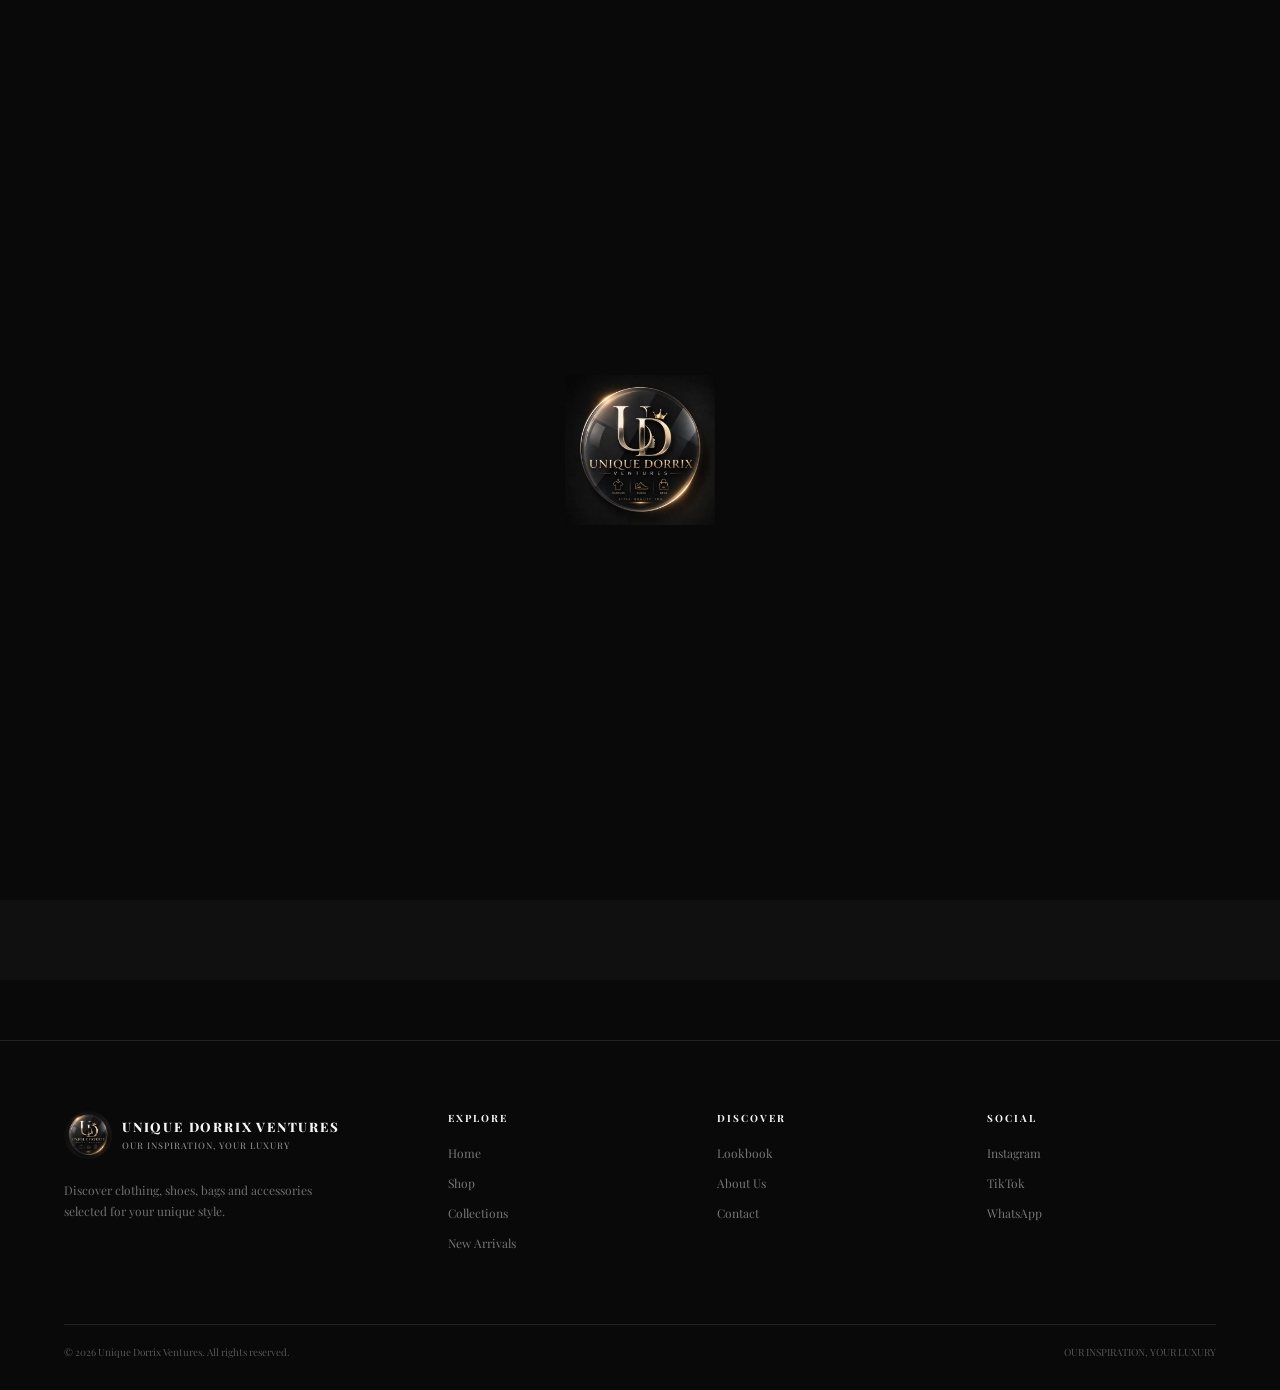
<file: lookbook.html>
<!DOCTYPE html>
<html lang="en">
<head>
    <meta charset="UTF-8">
    <meta name="viewport" content="width=device-width, initial-scale=1.0">

    <meta name="theme-color" content="#0b0b0b">
    <meta
        name="description"
        content="Get inspired by the Unique Dorrix Ventures lookbook."
    >

    <title>Lookbook | Unique Dorrix Ventures</title>

    <!-- CSS -->
    <link rel="stylesheet" href="style.css">
</head>

<body>

    <!-- =========================================
         PRELOADER
    ========================================== -->
    <div class="preloader" id="preloader">
        <img src="udv.jpg" alt="Unique Dorrix Ventures Logo" class="preloader-logo">
    </div>

    <!-- =========================================
         NAVBAR
    ========================================== -->

    <header class="navbar" id="navbar">

        <span></span>
        <span></span>
        <span></span>
        <span></span>

        <a href="index.html" class="logo">
            <img src="udv.jpg" alt="Unique Dorix Ventures Logo" class="logo-mark">
            <div>
                <span>UNIQUE DORRIX VENTURES</span>
                <span class="logo-motto">OUR INSPIRATION, YOUR LUXURY</span>
            </div>
        </a>

        <!-- Desktop Navigation -->
        <nav class="nav-links" aria-label="Main navigation">
            <a href="index.html">Home</a>
            <a href="shop.html">Shop</a>
            <a href="collections.html">Collections</a>
            <a href="new-arrivals.html">New Arrivals</a>
            <a href="lookbook.html">Lookbook</a>
            <a href="about.html">About Us</a>
            <a href="contact.html">Contact</a>
        </nav>

        <!-- Navigation Actions -->
        <div class="nav-actions">
            <a href="https://wa.me/2348038184891?text=Hello,%20I'd%20like%20to%20make%20an%20enquiry." class="enquire-btn">Enquire Now</a>
            <button class="icon-btn menu-btn" id="menuBtn" aria-label="Open menu" aria-expanded="false">☰</button>
        </div>
    </header>

    <!-- =========================================
         MOBILE MENU
    ========================================== -->
    <div class="mobile-menu" id="mobileMenu">
        <nav class="mobile-links" aria-label="Mobile navigation">
            <a href="index.html" class="mobile-link">Home</a>
            <div class="mobile-category" data-menu="shop" role="button" tabindex="0">
                <span>Shop</span>
                <span class="menu-symbol">+</span>
            </div>
            <div class="mobile-submenu" id="shop-submenu">
                <a href="shop.html">All Products</a>
                <a href="shop.html">Clothing</a>
                <a href="shop.html">Shoes</a>
                <a href="shop.html">Bags</a>
                <a href="shop.html">Accessories</a>
            </div>
            <div class="mobile-category" data-menu="collections" role="button" tabindex="0">
                <span>Collections</span>
                <span class="menu-symbol">+</span>
            </div>
            <div class="mobile-submenu" id="collections-submenu">
                <a href="collections.html">Featured Collection</a>
                <a href="collections.html">Seasonal Collection</a>
                <a href="collections.html">Men's Collection</a>
                <a href="collections.html">Women's Collection</a>
            </div>
            <a href="new-arrivals.html" class="mobile-link">New Arrivals</a>
            <a href="lookbook.html" class="mobile-link">Lookbook</a>
            <a href="about.html" class="mobile-link">About Us</a>
            <a href="contact.html" class="mobile-link">Contact</a>
        </nav>
        <div class="mobile-socials">
            <a href="https://www.instagram.com/unique_dorrixventures/" aria-label="Instagram">Instagram</a>
            <a href="https://www.tiktok.com/@unidove_13" aria-label="TikTok">TikTok</a>
            <a href="https://wa.me/2348038184891?text=Hello,%20I'm%20interested%20in%20your%20products." aria-label="WhatsApp">WhatsApp</a>
        </div>
        <a href="https://wa.me/2348038184891?text=Hello,%20I'd%20like%20to%20make%20an%20enquiry." class="mobile-enquire" id="mobileEnquire">ENQUIRE NOW</a>
    </div>

    <!-- =========================================
         MAIN
    ========================================== -->
    <main>
        <!-- =====================================
             LOOKBOOK
        ====================================== -->
        <section class="lookbook" id="lookbook">
            <div class="section-container">
                <div class="section-heading">
                    <div>
                        <div class="eyebrow">Editorial</div>
                        <h2>The<br>Lookbook.</h2>
                    </div>
                    <p>
                        Get inspired by carefully styled
                        looks combining clothing, footwear
                        and accessories.
                    </p>
                </div>
                <div class="lookbook-grid">
                    <!-- Main Look -->
                    <div class="look-card" style="background-image: linear-gradient(to top, rgba(0,0,0,0.8) 0%, transparent 50%), url('look1.jpg'); background-size: cover; background-position: center top;">
                        <div class="look-info">
                            <small>01 / FEATURED LOOK</small>
                            <h3>The Everyday Edit</h3>
                            <a href="shop.html">Explore the look →</a>
                        </div>
                    </div>
                    <!-- Side Looks -->
                    <div class="look-side">
                        <div class="look-card small" style="background-image: linear-gradient(to top, rgba(0,0,0,0.8) 0%, transparent 50%), url('look2.jpg'); background-size: cover; background-position: center top;">
                            <div class="look-info">
                                <small>02 / COLLECTION</small>
                                <h3>Street Style</h3>
                                <a href="shop.html">Discover →</a>
                            </div>
                        </div>
                        <div class="look-card small" style="background-image: linear-gradient(to top, rgba(0,0,0,0.8) 0%, transparent 50%), url('ce.jpg'); background-size: cover; background-position: center top;">
                            <div class="look-info">
                                <small>03 / COLLECTION</small>
                                <h3>Classic Edit</h3>
                                <a href="shop.html">Discover →</a>
                            </div>
                        </div>
                    </div>
                </div>
            </div>
        </section>
    </main>

    <!-- =========================================
         FOOTER
    ========================================== -->
    <footer>
        <div class="footer-grid">
            <!-- Brand -->
            <div class="footer-brand">
                <a href="index.html" class="logo">
                    <img src="udv.jpg" alt="Unique Dorix Ventures Logo" class="logo-mark">
                    <div>
                        <span>UNIQUE DORRIX VENTURES</span>
                        <span class="logo-motto">OUR INSPIRATION, YOUR LUXURY</span>
                    </div>
                </a>
                <p>
                    Discover clothing, shoes, bags
                    and accessories selected for
                    your unique style.
                </p>
            </div>
            <!-- Explore -->
            <div class="footer-column">
                <h4>Explore</h4>
                <a href="index.html">Home</a>
                <a href="shop.html">Shop</a>
                <a href="collections.html">Collections</a>
                <a href="new-arrivals.html">New Arrivals</a>
            </div>
            <!-- Discover -->
            <div class="footer-column">
                <h4>Discover</h4>
                <a href="lookbook.html">Lookbook</a>
                <a href="about.html">About Us</a>
                <a href="contact.html">Contact</a>
            </div>
            <!-- Social -->
            <div class="footer-column">
                <h4>Social</h4>
                <a href="https://www.instagram.com/unique_dorrixventures/">Instagram</a>
                <a href="https://www.tiktok.com/@unidove_13">TikTok</a>
                <a href="https://wa.me/2348038184891?text=Hello,%20I'm%20interested%20in%20your%20products.">WhatsApp</a>
            </div>
        </div>
        <!-- Copyright -->
        <div class="copyright">
            <span>© 2026 Unique Dorrix Ventures. All rights reserved.</span>
            <span>OUR INSPIRATION, YOUR LUXURY</span>
        </div>
    </footer>

    <!-- =========================================
         JAVASCRIPT
    ========================================== -->
    <script src="script.js"></script>

    <!-- Back to Top Button -->
    <button class="back-to-top" id="backToTopBtn" title="Go to top">↑</button>

</body>
</html>
</file>
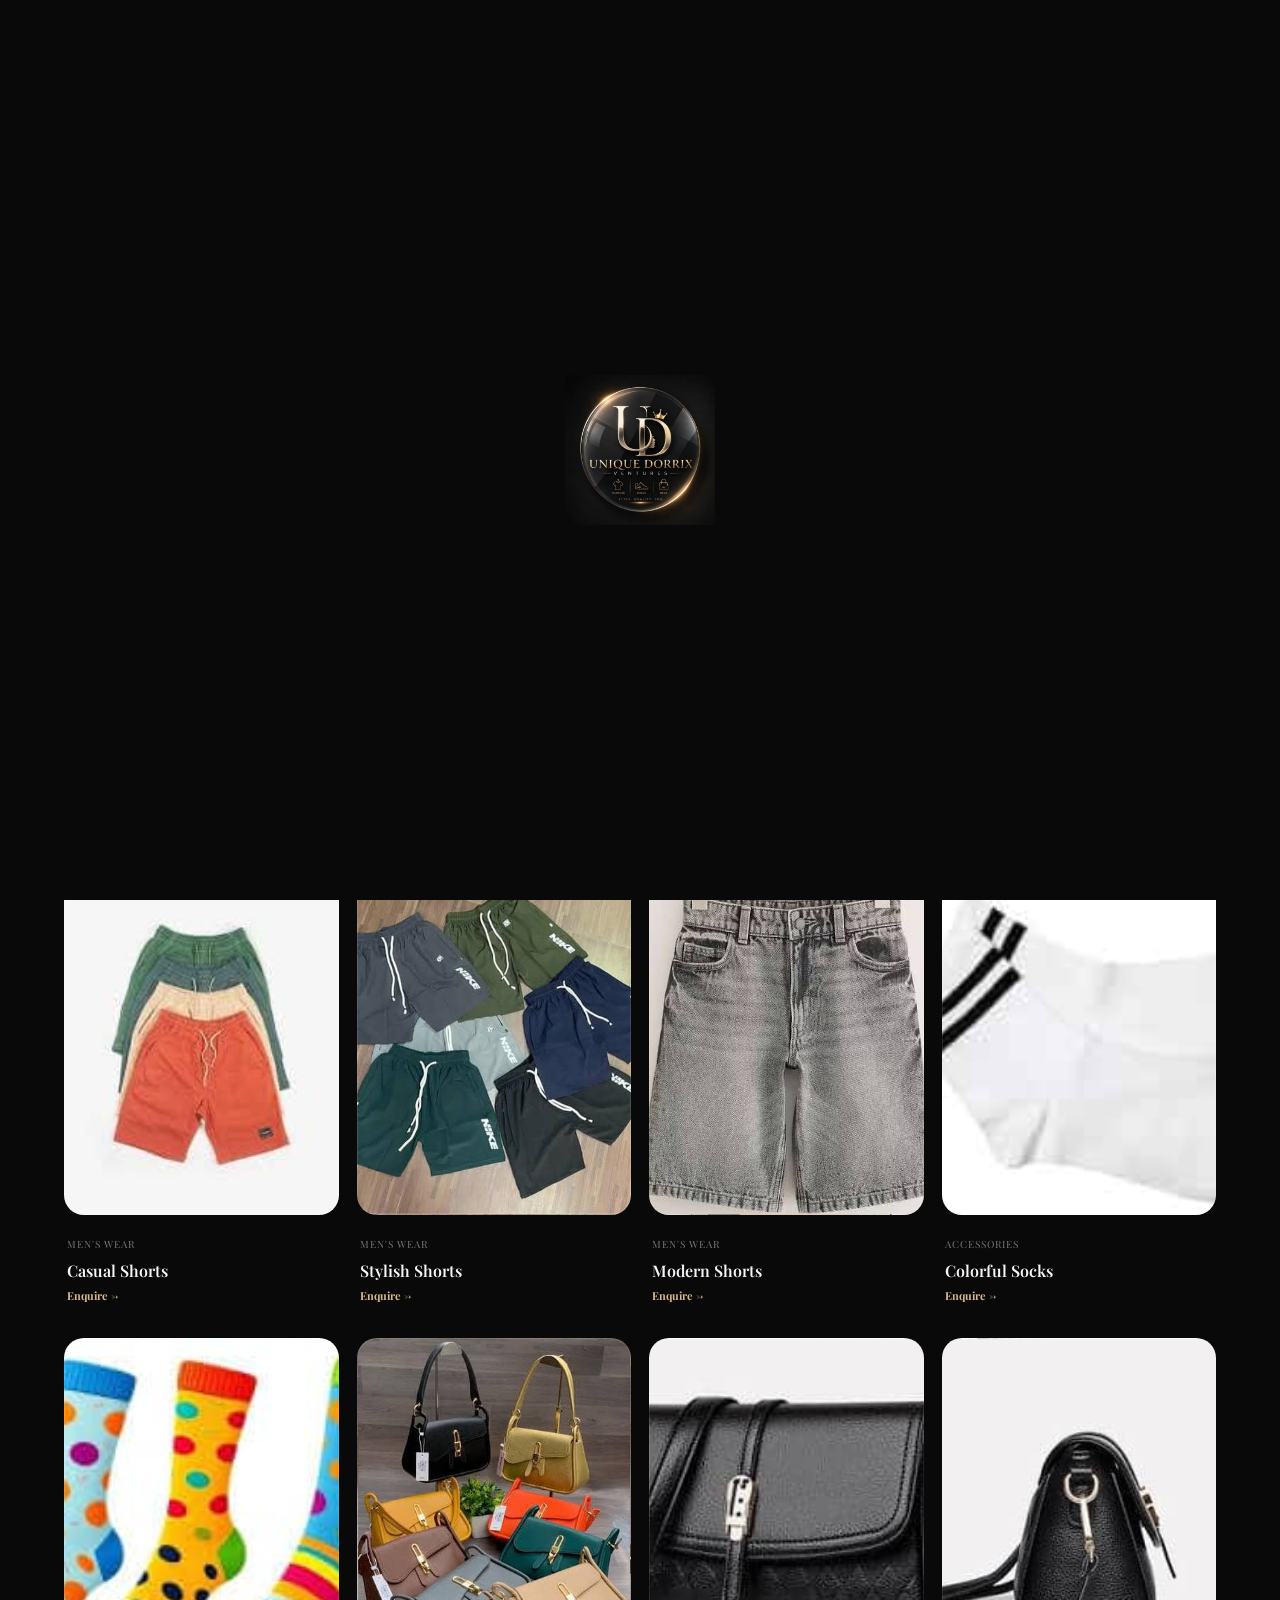
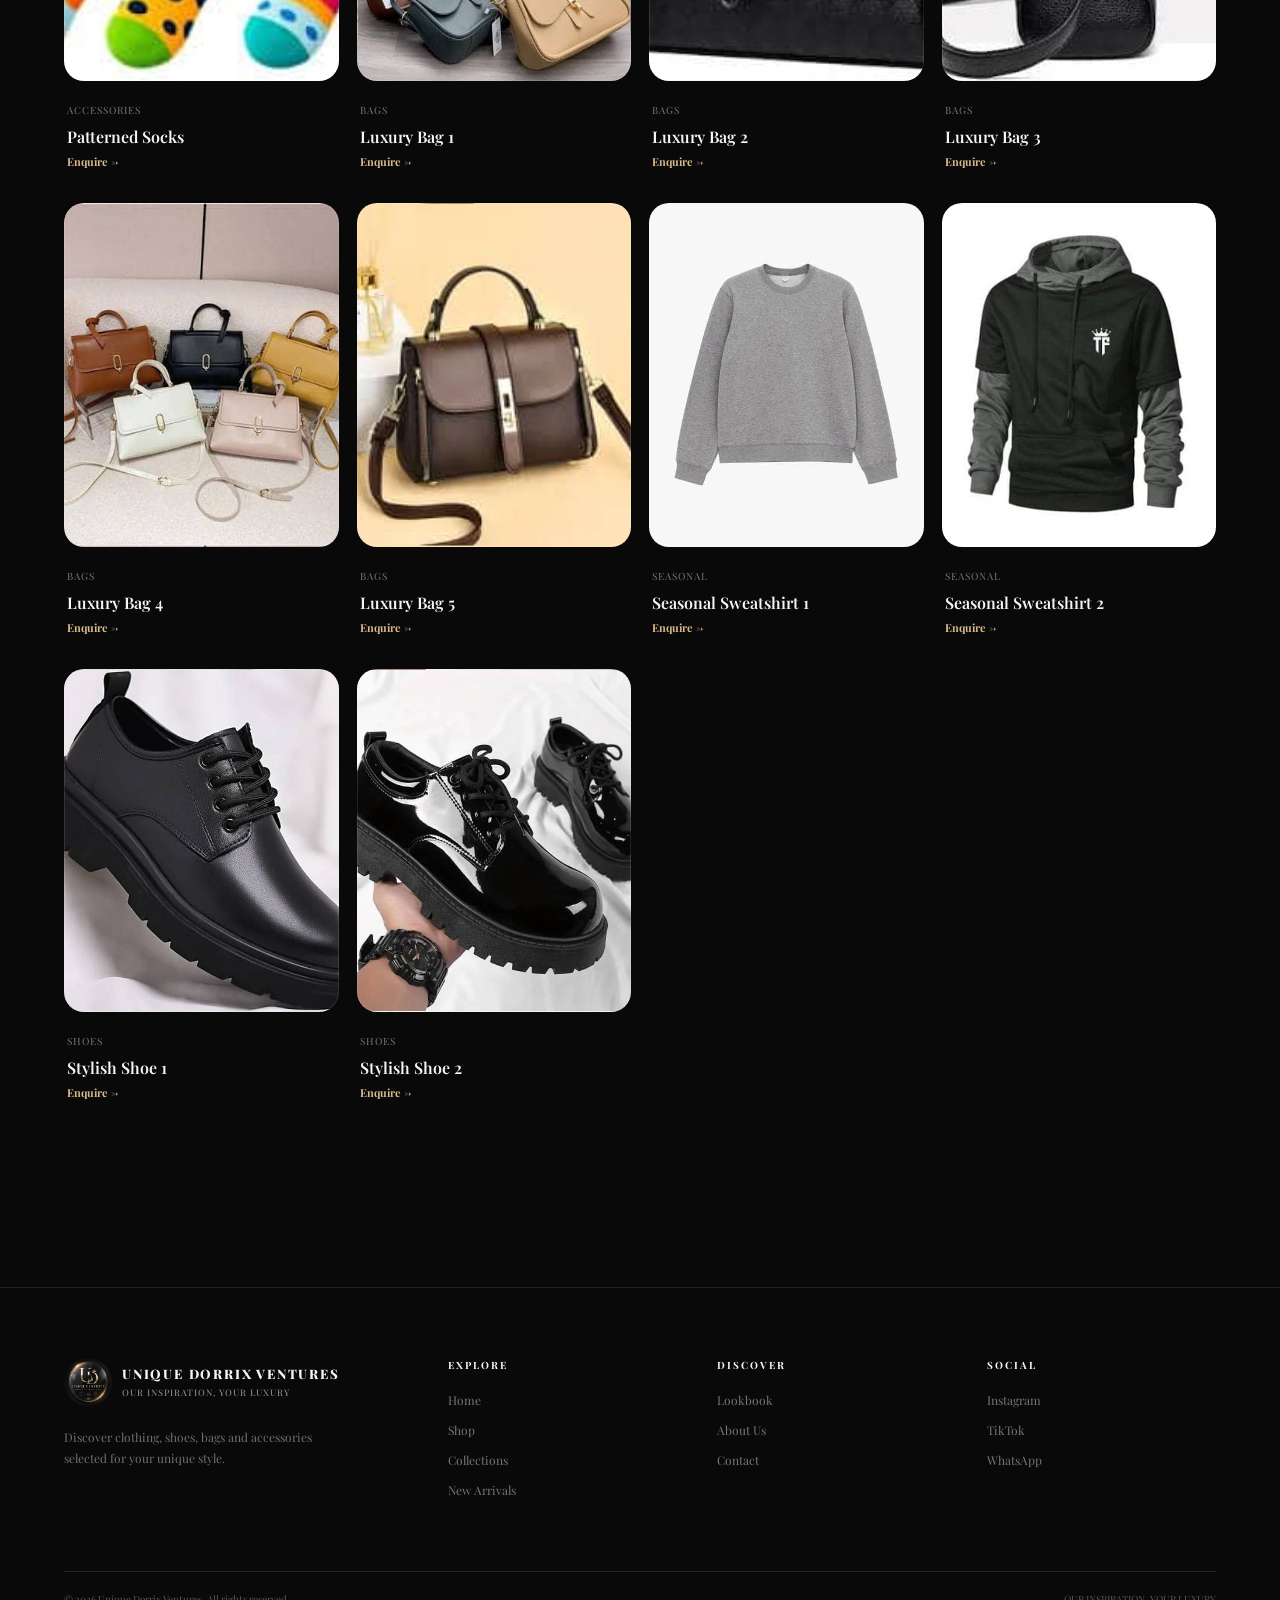
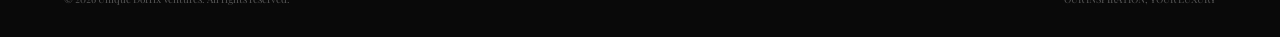
<file: shop.html>
<!DOCTYPE html>
<html lang="en">
<head>
    <meta charset="UTF-8">
    <meta name="viewport" content="width=device-width, initial-scale=1.0">

    <meta name="theme-color" content="#0b0b0b">
    <meta
        name="description"
        content="Shop for clothing, shoes, bags and accessories at Unique Dorrix Ventures."
    >

    <title>Shop | Unique Dorrix Ventures</title>

    <!-- CSS -->
    <link rel="stylesheet" href="style.css">
</head>

<body>

    <!-- =========================================
         PRELOADER
    ========================================== -->
    <div class="preloader" id="preloader">
        <img src="udv.jpg" alt="Unique Dorrix Ventures Logo" class="preloader-logo">
    </div>

    <!-- =========================================
         NAVBAR
    ========================================== -->

    <header class="navbar" id="navbar">

        <span></span>
        <span></span>
        <span></span>
        <span></span>

        <a href="index.html" class="logo">
            <img src="udv.jpg" alt="Unique Dorix Ventures Logo" class="logo-mark">
            <div>
                <span>UNIQUE DORRIX VENTURES</span>
                <span class="logo-motto">OUR INSPIRATION, YOUR LUXURY</span>
            </div>
        </a>

        <!-- Desktop Navigation -->
        <nav class="nav-links" aria-label="Main navigation">
            <a href="index.html">Home</a>
            <a href="shop.html">Shop</a>
            <a href="collections.html">Collections</a>
            <a href="new-arrivals.html">New Arrivals</a>
            <a href="lookbook.html">Lookbook</a>
            <a href="about.html">About Us</a>
            <a href="contact.html">Contact</a>
        </nav>

        <!-- Navigation Actions -->
        <div class="nav-actions">
            <a href="https://wa.me/2348038184891?text=Hello,%20I'd%20like%20to%20make%20an%20enquiry." class="enquire-btn">Enquire Now</a>
            <button class="icon-btn menu-btn" id="menuBtn" aria-label="Open menu" aria-expanded="false">☰</button>
        </div>
    </header>

    <!-- =========================================
         MOBILE MENU
    ========================================== -->
    <div class="mobile-menu" id="mobileMenu">
        <nav class="mobile-links" aria-label="Mobile navigation">
            <a href="index.html" class="mobile-link">Home</a>
            <div class="mobile-category" data-menu="shop" role="button" tabindex="0">
                <span>Shop</span>
                <span class="menu-symbol">+</span>
            </div>
            <div class="mobile-submenu" id="shop-submenu">
                <a href="shop.html">All Products</a>
                <a href="shop.html">Clothing</a>
                <a href="shop.html">Shoes</a>
                <a href="shop.html">Bags</a>
                <a href="shop.html">Accessories</a>
            </div>
            <div class="mobile-category" data-menu="collections" role="button" tabindex="0">
                <span>Collections</span>
                <span class="menu-symbol">+</span>
            </div>
            <div class="mobile-submenu" id="collections-submenu">
                <a href="collections.html">Featured Collection</a>
                <a href="collections.html">Seasonal Collection</a>
                <a href="collections.html">Men's Collection</a>
                <a href="collections.html">Women's Collection</a>
            </div>
            <a href="new-arrivals.html" class="mobile-link">New Arrivals</a>
            <a href="lookbook.html" class="mobile-link">Lookbook</a>
            <a href="about.html" class="mobile-link">About Us</a>
            <a href="contact.html" class="mobile-link">Contact</a>
        </nav>
        <div class="mobile-socials">
            <a href="https://www.instagram.com/unique_dorrixventures/" aria-label="Instagram">Instagram</a>
            <a href="https://www.tiktok.com/@unidove_13" aria-label="TikTok">TikTok</a>
            <a href="https://wa.me/2348038184891?text=Hello,%20I'm%20interested%20in%20your%20products." aria-label="WhatsApp">WhatsApp</a>
        </div>
        <a href="https://wa.me/2348038184891?text=Hello,%20I'd%20like%20to%20make%20an%20enquiry." class="mobile-enquire" id="mobileEnquire">ENQUIRE NOW</a>
    </div>

    <!-- =========================================
         MAIN
    ========================================== -->
    <main>
        <!-- =====================================
             FEATURED PRODUCTS
        ====================================== -->
        <section id="shop">
            <div class="section-container">
                <div class="section-heading">
                    <div>
                        <div class="eyebrow">Our Selection</div>
                        <h2>Featured<br>Pieces.</h2>
                    </div>
                    <p>
                        A glimpse of what you can find
                        at Unique Dorrix. Contact us to
                        check availability and enquire
                        about any item.
                    </p>
                </div>

                <!-- Shop Sub-Navigation -->
                <div class="filter-nav" id="shopFilter">
                    <a href="#" class="active" data-filter="all">All Products</a>
                    <a href="#" data-filter="clothing">Clothing</a>
                    <a href="#" data-filter="shoes">Shoes</a>
                    <a href="#" data-filter="bags">Bags</a>
                    <a href="#" data-filter="accessories">Accessories</a>
                </div>

                <div class="product-grid">
                    <article class="product-card" data-category="clothing" data-tags="statement formal elegant evening">
                        <div class="product-image" style="background-image: url('statement.jpg'); background-size: cover; background-position: center;"></div>
                        <div class="product-info">
                            <small>CLOTHING</small>
                            <h3>Statement Piece</h3>
                            <p>Enquire →</p>
                        </div>
                    </article>
                    <article class="product-card" data-category="shoes" data-tags="urban classic casual street">
                        <div class="product-image" style="background-image: url('urban.jpg'); background-size: cover; background-position: center;"></div>
                        <div class="product-info">
                            <small>SHOES</small>
                            <h3>Urban Classic</h3>
                            <p>Enquire →</p>
                        </div>
                    </article>
                    <article class="product-card" data-category="bags" data-tags="luxury carryall work elegant">
                        <div class="product-image" style="background-image: url('luxury.jpg'); background-size: cover; background-position: center;"></div>
                        <div class="product-info">
                            <small>BAGS</small>
                            <h3>Luxury Carry</h3>
                            <p>Enquire →</p>
                        </div>
                    </article>
                    <article class="product-card" data-category="accessories" data-tags="essential everyday finishing touch">
                        <div class="product-image" style="background-image: url('acc.jpg'); background-size: cover; background-position: center;"></div>
                        <div class="product-info">
                            <small>ACCESSORIES</small>
                            <h3>Finishing Touch</h3>
                            <p>Enquire →</p>
                        </div>
                    </article>
                    <article class="product-card" data-category="men" data-tags="shorts casual summer">
                        <div class="product-image" style="background-image: url('short1.jpg'); background-size: cover; background-position: center;"></div>
                        <div class="product-info">
                            <small>MEN'S WEAR</small>
                            <h3>Casual Shorts</h3>
                            <p>Enquire →</p>
                        </div>
                    </article>
                    <article class="product-card" data-category="men" data-tags="shorts stylish summer">
                        <div class="product-image" style="background-image: url('short2.jpg'); background-size: cover; background-position: center;"></div>
                        <div class="product-info">
                            <small>MEN'S WEAR</small>
                            <h3>Stylish Shorts</h3>
                            <p>Enquire →</p>
                        </div>
                    </article>
                    <article class="product-card" data-category="men" data-tags="shorts modern summer">
                        <div class="product-image" style="background-image: url('short3.jpg'); background-size: cover; background-position: center;"></div>
                        <div class="product-info">
                            <small>MEN'S WEAR</small>
                            <h3>Modern Shorts</h3>
                            <p>Enquire →</p>
                        </div>
                    </article>
                    <article class="product-card" data-category="accessories" data-tags="socks colorful fun">
                        <div class="product-image" style="background-image: url('socks1.jpg'); background-size: cover; background-position: center;"></div>
                        <div class="product-info">
                            <small>ACCESSORIES</small>
                            <h3>Colorful Socks</h3>
                            <p>Enquire →</p>
                        </div>
                    </article>
                    <article class="product-card" data-category="accessories" data-tags="socks patterned vibrant">
                        <div class="product-image" style="background-image: url('socks2.jpg'); background-size: cover; background-position: center;"></div>
                        <div class="product-info">
                            <small>ACCESSORIES</small>
                            <h3>Patterned Socks</h3>
                            <p>Enquire →</p>
                        </div>
                    </article>
                    <article class="product-card" data-category="bags" data-tags="luxury elegant everyday">
                        <div class="product-image" style="background-image: url('b1.jpg'); background-size: cover; background-position: center;"></div>
                        <div class="product-info">
                            <small>BAGS</small>
                            <h3>Luxury Bag 1</h3>
                            <p>Enquire →</p>
                        </div>
                    </article>
                    <article class="product-card" data-category="bags" data-tags="classic versatile modern">
                        <div class="product-image" style="background-image: url('b2.jpg'); background-size: cover; background-position: center;"></div>
                        <div class="product-info">
                            <small>BAGS</small>
                            <h3>Luxury Bag 2</h3>
                            <p>Enquire →</p>
                        </div>
                    </article>
                    <article class="product-card" data-category="bags" data-tags="chic stylish statement">
                        <div class="product-image" style="background-image: url('b3.jpg'); background-size: cover; background-position: center;"></div>
                        <div class="product-info">
                            <small>BAGS</small>
                            <h3>Luxury Bag 3</h3>
                            <p>Enquire →</p>
                        </div>
                    </article>
                    <article class="product-card" data-category="bags" data-tags="minimalist functional travel">
                        <div class="product-image" style="background-image: url('b4.jpg'); background-size: cover; background-position: center;"></div>
                        <div class="product-info">
                            <small>BAGS</small>
                            <h3>Luxury Bag 4</h3>
                            <p>Enquire →</p>
                        </div>
                    </article>
                    <article class="product-card" data-category="bags" data-tags="designer exclusive premium">
                        <div class="product-image" style="background-image: url('b5.jpg'); background-size: cover; background-position: center;"></div>
                        <div class="product-info">
                            <small>BAGS</small>
                            <h3>Luxury Bag 5</h3>
                            <p>Enquire →</p>
                        </div>
                    </article>
                    <article class="product-card" data-category="seasonal clothing" data-tags="winter warm cozy sweatshirt">
                        <div class="product-image" style="background-image: url('sw1.jpg'); background-size: cover; background-position: center;"></div>
                        <div class="product-info">
                            <small>SEASONAL</small>
                            <h3>Seasonal Sweatshirt 1</h3>
                            <p>Enquire →</p>
                        </div>
                    </article>
                    <article class="product-card" data-category="seasonal clothing" data-tags="winter warm cozy sweatshirt">
                        <div class="product-image" style="background-image: url('sw2.jpg'); background-size: cover; background-position: center;"></div>
                        <div class="product-info">
                            <small>SEASONAL</small>
                            <h3>Seasonal Sweatshirt 2</h3>
                            <p>Enquire →</p>
                        </div>
                    </article>
                    <article class="product-card" data-category="shoes" data-tags="stylish modern footwear">
                        <div class="product-image" style="background-image: url('s1.jpg'); background-size: cover; background-position: center;"></div>
                        <div class="product-info">
                            <small>SHOES</small>
                            <h3>Stylish Shoe 1</h3>
                            <p>Enquire →</p>
                        </div>
                    </article>
                    <article class="product-card" data-category="shoes" data-tags="elegant classic footwear">
                        <div class="product-image" style="background-image: url('s2.jpg'); background-size: cover; background-position: center;"></div>
                        <div class="product-info">
                            <small>SHOES</small>
                            <h3>Stylish Shoe 2</h3>
                            <p>Enquire →</p>
                        </div>
                    </article>
                </div>
            </div>
        </section>
    </main>

    <!-- =========================================
         FOOTER
    ========================================== -->
    <footer>
        <div class="footer-grid">
            <!-- Brand -->
            <div class="footer-brand">
                <a href="index.html" class="logo">
                    <img src="udv.jpg" alt="Unique Dorix Ventures Logo" class="logo-mark">
                    <div>
                        <span>UNIQUE DORRIX VENTURES</span>
                        <span class="logo-motto">OUR INSPIRATION, YOUR LUXURY</span>
                    </div>
                </a>
                <p>
                    Discover clothing, shoes, bags
                    and accessories selected for
                    your unique style.
                </p>
            </div>
            <!-- Explore -->
            <div class="footer-column">
                <h4>Explore</h4>
                <a href="index.html">Home</a>
                <a href="shop.html">Shop</a>
                <a href="collections.html">Collections</a>
                <a href="new-arrivals.html">New Arrivals</a>
            </div>
            <!-- Discover -->
            <div class="footer-column">
                <h4>Discover</h4>
                <a href="lookbook.html">Lookbook</a>
                <a href="about.html">About Us</a>
                <a href="contact.html">Contact</a>
            </div>
            <!-- Social -->
            <div class="footer-column">
                <h4>Social</h4>
                <a href="https://www.instagram.com/unique_dorrixventures/">Instagram</a>
                <a href="https://www.tiktok.com/@unidove_13">TikTok</a>
                <a href="https://wa.me/2348038184891?text=Hello,%20I'm%20interested%20in%20your%20products.">WhatsApp</a>
            </div>
        </div>
        <!-- Copyright -->
        <div class="copyright">
            <span>© 2026 Unique Dorrix Ventures. All rights reserved.</span>
            <span>OUR INSPIRATION, YOUR LUXURY</span>
        </div>
    </footer>

    <!-- =========================================
         JAVASCRIPT
    ========================================== -->
    <script src="script.js"></script>

    <!-- Back to Top Button -->
    <button class="back-to-top" id="backToTopBtn" title="Go to top">↑</button>

</body>
</html>
</file>
<file: style.css>
/* =========================================================
   UNIQUE DORRIX VENTURES
   Main Stylesheet
========================================================= */

/* =========================================================
   FONTS
========================================================= */
@import url('https://fonts.googleapis.com/css2?family=Playfair+Display:ital,wght@0,400..900;1,400..900&display=swap');

/* =========================================================
   VARIABLES
========================================================= */

:root {
    --bg: #090909;
    --bg-soft: #111111;
    --surface: #151515;
    --surface-light: #1d1d1d;

    --text: #f5f5f5;
    --text-soft: #c5c5c5;
    --muted: #858585;

    --accent: #d8b98b;
    --accent-light: #ecd5ae;

    --white: #ffffff;
    --black: #000000;

    --border: rgba(255, 255, 255, 0.1);
    --border-light: rgba(255, 255, 255, 0.17);

    --glass: rgba(255, 255, 255, 0.055);

    --radius-sm: 14px;
    --radius-md: 22px;
    --radius-lg: 32px;

    --container: 1250px;

    --transition: 0.3s ease;
}


/* =========================================================
   RESET
========================================================= */

* {
    margin: 0;
    padding: 0;
    box-sizing: border-box;
}

html {
    scroll-behavior: smooth;
    scroll-padding-top: 100px;
}

body {
    min-height: 100vh;

    font-family:
        'Playfair Display',
        serif;

    background: var(--bg);
    color: var(--text);

    overflow-x: hidden;

    line-height: 1.5;
}

body.menu-open {
    overflow: hidden;
}

img {
    width: 100%;
    height: 100%;
    object-fit: cover;
    display: block;
}

a {
    color: inherit;
    text-decoration: none;
}

button,
input {
    font: inherit;
}

button {
    border: none;
}

::selection {
    background: var(--accent);
    color: var(--black);
}


/* =========================================================
   SCROLLBAR
========================================================= */

::-webkit-scrollbar {
    width: 7px;
}

::-webkit-scrollbar-track {
    background: var(--bg);
}

::-webkit-scrollbar-thumb {
    background: #333;
    border-radius: 20px;
}

::-webkit-scrollbar-thumb:hover {
    background: var(--accent);
}

/* =========================================================
   PRELOADER
========================================================= */

.preloader {
    position: fixed;
    inset: 0;
    background: var(--bg);
    z-index: 10001; /* Highest z-index */
    display: grid;
    place-items: center;
    transition: opacity 0.8s ease, visibility 0.8s ease;
}

.preloader.hidden {
    opacity: 0;
    visibility: hidden;
    pointer-events: none;
}

.preloader-logo {
    width: clamp(100px, 15vw, 150px);
    height: auto;
    animation: pulse 1.8s cubic-bezier(0.5, 0, 0.5, 1) infinite;
}

@keyframes pulse {
    0%, 100% { transform: scale(1); opacity: 1; }
    50% { transform: scale(1.07); opacity: 0.9; }
}


/* =========================================================
   NAVBAR
========================================================= */

.navbar {
    position: fixed;

    top: 18px;
    left: 50%;

    transform: translateX(-50%);

    width: min(94%, var(--container));

    min-height: 68px;

    padding: 10px 14px 10px 18px;

    z-index: 1000;

    display: flex;
    align-items: center;
    justify-content: space-between;

    border: 1px solid var(--border);

    border-radius: 22px;

    background: rgba(12, 12, 12, 0.62);
    z-index: 1000; /* Ensure it's on top */
    overflow: hidden; /* To contain the bolt effect */

    backdrop-filter: blur(22px);
    -webkit-backdrop-filter: blur(22px);

    transition:
        background var(--transition),
        box-shadow var(--transition),
        border var(--transition),
        top var(--transition);
}

.navbar.scrolled {
    top: 10px;

    background: rgba(9, 9, 9, 0.92);

    border-color: var(--border-light);

    box-shadow:
        0 15px 50px rgba(0, 0, 0, 0.35);
}


/* =========================================================
   LOGO
========================================================= */

.logo {
    display: inline-flex;
    position: relative; /* For z-index */
    align-items: center;
    gap: 10px;

    white-space: nowrap;

    font-size: 13px;
    font-weight: 800;

    letter-spacing: 1.8px;
    z-index: 2;
}

.logo span:first-of-type { /* Target the main brand name */
    font-size: 13px;
    font-weight: 800;
    letter-spacing: 1.8px;
}

.logo-motto {
    display: block; /* Ensure it's on its own line */
    font-size: 9px; /* Smaller font size */
    font-weight: 500;
    letter-spacing: 1px;
    color: var(--muted); /* Muted color */
    margin-top: 2px; /* Small space from the main name */
}

.logo-mark {
    width: 40px;
    height: 40px;
    width: 48px;
    height: 48px;
    border-radius: 50%;
    object-fit: cover;
    /* The background was for the text version, removing it for the image */
    background: none;
    /* Removing text-specific styles */
    color: inherit;
    font-size: inherit;
}


/* =========================================================
   DESKTOP NAV LINKS
========================================================= */

.nav-links {
    display: flex;
    position: relative; /* For z-index */
    z-index: 2;
    align-items: center;
    gap: 25px;

    margin-left: auto;
    margin-right: 24px;
}

.nav-links a {
    position: relative;

    color: var(--text-soft);

    font-size: 13px;
    font-weight: 500;

    transition: color var(--transition);
}

.nav-links a::after {
    content: "";

    position: absolute;

    left: 0;
    bottom: -8px;

    width: 0;
    height: 1px;

    background: var(--accent);

    transition: width var(--transition);
}

.nav-links a:hover {
    color: var(--white);
}

.nav-links a:hover::after {
    width: 100%;
}


/* =========================================================
   NAV ACTIONS
========================================================= */

.nav-actions {
    display: flex;
    position: relative; /* For z-index */
    z-index: 2;
    align-items: center;
    gap: 9px;
}

.icon-btn {
    width: 41px;
    height: 41px;

    display: grid;
    place-items: center;

    border: 1px solid var(--border);

    border-radius: 50%;

    background: var(--glass);

    color: var(--white);

    cursor: pointer;

    transition:
        background var(--transition),
        color var(--transition),
        transform var(--transition),
        border var(--transition),
        backdrop-filter var(--transition);
}

.icon-btn:hover {
    background: var(--white);
    background: rgba(255, 255, 255, 0.1);
    backdrop-filter: blur(10px);
    -webkit-backdrop-filter: blur(10px);
    color: var(--black);

    border-color: var(--white);

    transform: translateY(-2px);
}

.enquire-btn {
    padding: 12px 18px;

    border-radius: 40px;

    background: var(--white);
    color: var(--black);

    font-size: 12px;
    font-weight: 700;

    transition:
        transform var(--transition),
        background var(--transition);
}

.enquire-btn:hover {
    background: var(--accent-light);
    color: var(--black);
    box-shadow:
        0 0 30px rgba(216, 185, 139, 0.6);
    transform: translateY(-2px);
}

/* New Bolt Effect */
.navbar > span {
    display: block;
    position: absolute;
    background: var(--accent);
    transition: transform 0.3s ease-out;
}

/* Top border */
.navbar > span:nth-child(1) {
    top: 0;
    left: 0;
    width: 100%;
    height: 1px;
    transform: scaleX(0);
    transform-origin: left;
}

/* Right border */
.navbar > span:nth-child(2) {
    top: 0;
    right: 0;
    width: 1px;
    height: 100%;
    transform: scaleY(0);
    transform-origin: top;
    transition-delay: 0.3s;
}

/* Bottom border */
.navbar > span:nth-child(3) {
    bottom: 0;
    right: 0;
    width: 100%;
    height: 1px;
    transform: scaleX(0);
    transform-origin: right;
    transition-delay: 0.6s;
}

/* Left border */
.navbar > span:nth-child(4) {
    bottom: 0;
    left: 0;
    width: 1px;
    height: 100%;
    transform: scaleY(0);
    transform-origin: bottom;
    transition-delay: 0.9s;
}

.navbar:hover > span {
    transform: scaleX(1) scaleY(1);
    transition-delay: 0s;
}

.menu-btn {
    display: none;
}


/* =========================================================
   MOBILE MENU
========================================================= */

.mobile-menu {
    position: fixed;

    inset: 0;

    z-index: 999;

    padding:
        115px
        30px
        35px;

    background:
        radial-gradient(
            circle at 80% 10%,
            rgba(216, 185, 139, 0.1),
            transparent 30%
        ),
        rgba(7, 7, 7, 0.98);

    backdrop-filter: blur(25px);
    -webkit-backdrop-filter: blur(25px);

    overflow-y: auto;

    transform: translateX(100%);

    transition:
        transform 0.45s cubic-bezier(.77, 0, .18, 1);
}

.mobile-menu.active {
    transform: translateX(0);
}


/* Mobile Links */

.mobile-links {
    display: flex;
    flex-direction: column;
}

.mobile-links > a,
.mobile-category {
    min-height: 65px;

    display: flex;
    align-items: center;
    justify-content: space-between;

    border-bottom: 1px solid var(--border);

    color: var(--text);

    font-size: 20px;
    font-weight: 500;
}

.mobile-links > a {
    transition: color var(--transition);
}

.mobile-links > a:hover {
    color: var(--accent);
}


/* Expandable menu */

.mobile-category {
    cursor: pointer;

    user-select: none;

    transition: color var(--transition);
}

.mobile-category:hover {
    color: var(--accent);
}

.menu-symbol {
    color: var(--accent);
    font-size: 24px;
    font-weight: 300;
}


/* Submenu */

.mobile-submenu {
    max-height: 0;

    overflow: hidden;

    opacity: 0;

    transition:
        max-height 0.35s ease,
        opacity 0.25s ease;
}

.mobile-submenu.open {
    max-height: 350px;

    opacity: 1;
}

.mobile-submenu a {
    display: block;

    padding:
        13px
        0
        13px
        18px;

    color: var(--muted);

    font-size: 14px;

    transition:
        color var(--transition),
        padding var(--transition);
}

.mobile-submenu a:hover {
    color: var(--white);

    padding-left: 24px;
}


/* Mobile social links */

.mobile-socials {
    display: flex;

    flex-wrap: wrap;

    gap: 9px;

    margin-top: 35px;
}

.mobile-socials a {
    padding: 10px 15px;

    border: 1px solid var(--border);

    border-radius: 30px;

    color: var(--text-soft);

    font-size: 12px;

    transition:
        background var(--transition),
        color var(--transition);
}

.mobile-socials a:hover {
    background: var(--white);
    color: var(--black);
}


/* Mobile enquiry */

.mobile-enquire {
    display: block;

    width: 100%;

    margin-top: 30px;

    padding: 16px;

    border-radius: 40px;

    background: var(--white);
    color: var(--black);

    text-align: center;

    font-size: 13px;
    font-weight: 700;

    cursor: pointer;

    transition:
        background var(--transition),
        transform var(--transition);
}

.mobile-enquire:hover {
    background: var(--accent-light);
    box-shadow:
        0 0 30px rgba(216, 185, 139, 0.6);
    transform: translateY(-2px);
}

/* =========================================================
   HERO
========================================================= */

.hero {
    position: relative;

    min-height: 100vh;

    display: flex;
    align-items: flex-end;

    padding:
        150px
        5%
        75px;

    overflow: hidden;

    background:
        radial-gradient(
            circle at 75% 30%,
            rgba(216, 185, 139, 0.18),
            transparent 28%
        ),
        radial-gradient(
            circle at 25% 70%,
            rgba(255, 255, 255, 0.06),
            transparent 25%
        ),
        linear-gradient(
            120deg,
            #070707,
            #181818 55%,
            #0b0b0b
        );
}

.hero::before {
    content: "";

    position: absolute;

    width: 500px;
    height: 500px;

    right: 8%;
    top: 18%;

    border-radius: 50%;

    background:
        linear-gradient(
            145deg,
            rgba(255,255,255,.12),
            rgba(255,255,255,.015)
        );

    border: 1px solid rgba(255,255,255,.08);

    filter: blur(.3px);
}


/* Hero image placeholder */

.hero-image {
    position: absolute;

    right: 8%;
    top: 17%;

    width: min(42vw, 520px);

    aspect-ratio: 4 / 5;

    overflow: hidden;

    border-radius: 35px;

    border: 1px solid rgba(255,255,255,.14);

    background:
        linear-gradient(
            145deg,
            rgba(255,255,255,.15),
            transparent 45%
        ),
        linear-gradient(
            135deg,
            #343434,
            #111
        );

    display: flex;
    align-items: center;
    justify-content: center;

    transform: rotate(3deg);

    box-shadow:
        0 40px 100px rgba(0,0,0,.45);

    animation: heroFloat 7s ease-in-out infinite;
    padding: 20px;
}

.hero-logo-image {
    width: 100%;
    height: 100%;
    object-fit: contain;
    border-radius: 50%;
}

@keyframes heroFloat {

    0%,
    100% {
        transform:
            rotate(3deg)
            translateY(0);
    }

    50% {
        transform:
            rotate(2deg)
            translateY(-12px);
    }
}


/* Hero content */

.hero-content {
    position: relative;

    z-index: 2;

    max-width: 700px;
}

.eyebrow {
    margin-bottom: 18px;

    color: var(--accent);

    font-size: 10px;
    font-weight: 700;

    letter-spacing: 4px;

    text-transform: uppercase;
}

.hero h1 {
    max-width: 850px;

    font-size:
        clamp(
            55px,
            8vw,
            115px
        );

    line-height: .88;

    letter-spacing: -6px;

    font-weight: 800;
}

.hero h1 span {
    color: var(--accent);
}

.hero-text {
    max-width: 520px;

    margin-top: 28px;

    color: #b7b7b7;

    font-size: 15px;

    line-height: 1.8;
}


/* Hero buttons */

.hero-buttons {
    display: flex;

    flex-wrap: wrap;

    gap: 11px;

    margin-top: 30px;
}

.primary-btn,
.secondary-btn {
    display: inline-flex;

    align-items: center;
    justify-content: center;

    padding:
        14px
        22px;

    border-radius: 40px;

    font-size: 12px;
    font-weight: 700;

    transition:
        transform var(--transition),
        background var(--transition),
        color var(--transition),
        border var(--transition),
        box-shadow var(--transition),
        backdrop-filter var(--transition);
}

.primary-btn {
    background: var(--white);
    color: var(--black);
}

.primary-btn:hover {
    background: var(--accent-light);
    color: var(--black);
    box-shadow:
        0 0 30px rgba(216, 185, 139, 0.6);
    transform: translateY(-3px);
}

.secondary-btn {
    border: 1px solid var(--border-light);

    background: rgba(255,255,255,.04);

    color: var(--white);
    backdrop-filter: blur(0px);
    -webkit-backdrop-filter: blur(0px);
}

.secondary-btn:hover {
    background: var(--white);
    background: rgba(255, 255, 255, 0.1);
    backdrop-filter: blur(10px);
    -webkit-backdrop-filter: blur(10px);
    color: var(--black);

    transform: translateY(-3px);
}


/* Hero scroll indicator */

.hero-scroll {
    position: absolute;

    right: 5%;
    bottom: 30px;

    color: #666;

    font-size: 9px;

    letter-spacing: 3px;

    writing-mode: vertical-rl;
}


/* =========================================================
   GENERAL SECTION
========================================================= */

section {
    padding:
        110px
        5%;
}

.section-container {
    width: min(100%, var(--container));

    margin: 0 auto;
}

.section-heading {
    display: flex;

    align-items: flex-end;
    justify-content: space-between;

    gap: 35px;

    margin-bottom: 45px;
}

.section-heading h2 {
    font-size:
        clamp(
            35px,
            5vw,
            65px
        );

    line-height: .95;

    letter-spacing: -3px;

    font-weight: 700;
}

.section-heading p {
    max-width: 400px;

    color: var(--muted);

    font-size: 14px;

    line-height: 1.8;
}


/* =========================================================
   CATEGORIES
========================================================= */

.categories {
    display: grid;

    grid-template-columns:
        repeat(4, 1fr);

    gap: 15px;
}

.category-card {
    position: relative;

    min-height: 360px;

    display: flex;
    align-items: flex-end;

    padding: 25px;

    overflow: hidden;

    border:
        1px solid
        var(--border);

    border-radius:
        var(--radius-md);

    background:
        linear-gradient(
            145deg,
            #2a2a2a,
            #101010
        );

    background-size: 100%;
    background-position: center;

    transition:
        transform 1s ease,
        border 1s ease,
        box-shadow 1s ease;
}

.category-card:nth-child(2) {
    background:
        linear-gradient(
            145deg,
            #302a20,
            #101010
        );
}

.category-card:nth-child(3) {
    background:
        linear-gradient(
            145deg,
            #252525,
            #111
        );
}

.category-card:nth-child(4) {
    background:
        linear-gradient(
            145deg,
            #262124,
            #0f0f0f
        );
}

.category-card:hover {
    transform: translateY(-8px) scale(1.03);

    border-color:
        rgba(255,255,255,.25);

    box-shadow:
        0 25px 60px rgba(0,0,0,.3);
}

.category-card {
}

.category-content {
    position: relative;

    z-index: 2;
}

.category-content small {
    color: var(--accent);

    font-size: 9px;

    letter-spacing: 2px;
}

.category-content h3 {
    margin:
        6px
        0
        4px;

    font-size: 28px;
}

.category-content span {
    color: #999;

    font-size: 11px;
}

.categories-section .category-card {
    min-height: 300px;
}

.categories-section .category-content h3 {
    font-size: 24px;
    margin: 0 0 4px;
}

.categories-section .category-content span {
    font-size: 12px;
}


/* =========================================================
   COLLECTIONS NAV
========================================================= */
.filter-nav {
    display: flex;
    flex-wrap: wrap;
    gap: 10px;
    margin-bottom: 40px;
    padding-bottom: 20px;
    border-bottom: 1px solid var(--border);
}
.filter-nav a {
    padding: 8px 16px;
    border: 1px solid var(--border);
    border-radius: 30px;
    font-size: 12px;
    font-weight: 500;
    color: var(--text-soft);
    background: var(--glass);
    transition: var(--transition);
    cursor: pointer;
}
.filter-nav a:hover {
    background: var(--surface-light);
    color: var(--white);
    border-color: var(--border-light);
}
.filter-nav a.active {
    background: var(--accent);
    color: var(--black);
    border-color: var(--accent);
    font-weight: 700;
}


/* =========================================================
   PRODUCT GRID
========================================================= */

.product-grid {
    display: grid;

    grid-template-columns:
        repeat(4, 1fr);

    gap: 18px;
}

.product-card {
    cursor: pointer;
}

.product-image {
    position: relative;

    aspect-ratio: 4 / 5;

    overflow: hidden;

    display: grid;
    place-items: center;

    border:
        1px solid
        var(--border);

    border-radius: 20px;

    background:
        linear-gradient(
            145deg,
            rgba(255,255,255,.11),
            transparent
        ),
        linear-gradient(
            135deg,
            #292929,
            #111
        );

    transition:
        transform .4s ease,
        border .4s ease;
}

.product-image::before {
    content: ""; /* Remove placeholder text */
}

.product-card:hover .product-image {
    transform: translateY(-6px);

    border-color:
        rgba(255,255,255,.23);
}

.product-tag {
    position: absolute;

    top: 12px;
    left: 12px;

    padding:
        6px
        10px;

    border-radius: 30px;

    background:
        rgba(0,0,0,.55);

    backdrop-filter: blur(10px);

    color: var(--white);

    font-size: 8px;

    letter-spacing: 1px;

    text-transform: uppercase;
}

.product-info {
    padding:
        15px
        3px;
}

.product-info small {
    color: #777;

    font-size: 10px;

    letter-spacing: 1px;
}

.product-info h3 {
    margin:
        5px
        0;

    font-size: 16px;

    font-weight: 600;
}

.product-info p {
    color: var(--accent);

    font-size: 11px;

    font-weight: 700;
}


/* =========================================================
   LOOKBOOK
========================================================= */

.lookbook {
    background: #101010;
}

.lookbook-grid {
    display: grid;

    grid-template-columns:
        1.3fr
        .7fr;

    gap: 15px;
}

.look-side {
    display: grid;

    grid-template-rows:
        repeat(2, 1fr);

    gap: 15px;
}

.look-card {
    position: relative;

    min-height: 560px;

    display: flex;
    align-items: flex-end;

    padding: 35px;

    overflow: hidden;

    border:
        1px solid
        var(--border);

    border-radius: 30px;

    background:
        linear-gradient(
            145deg,
            #343434,
            #101010
        );

    transition:
        transform .4s ease,
        border .4s ease;
}
.look-card {
    background-size: cover;
    background-position: center;
    transition: 
        transform .4s ease, 
        border .4s ease,
        background-size 1s ease-out; /* Add transition for background-size */
}

.look-card.small {
    min-height: 270px;
}

.look-card::before {
    content: "LOOKBOOK";

    position: absolute;

    top: 50%;
    left: 50%;

    transform:
        translate(-50%, -50%)
        rotate(-12deg);

    color:
        rgba(255,255,255,.045);

    font-size: 65px;

    font-weight: 900;

    white-space: nowrap;

    transition:
        transform .5s ease;
    /* Remove the LOOKBOOK text */
    content: none;
}

.look-card:hover {
    transform: translateY(-5px);

    border-color:
        rgba(255,255,255,.23);
    
    background-size: 110%; /* Scale the background image on hover */
}

.look-card:hover::before {
    transform:
        translate(-50%, -50%)
        rotate(-12deg)
        scale(1.08);
}

.look-info {
    position: relative;

    z-index: 2;
}

.look-info small {
    color: var(--accent);

    font-size: 9px;

    letter-spacing: 3px;
}

.look-info h3 {
    margin:
        8px
        0
        15px;

    font-size:
        clamp(
            30px,
            4vw,
            55px
        );

    line-height: .95;

    letter-spacing: -2px;
}

.look-info a {
    display: inline-block;

    padding-bottom: 5px;

    border-bottom:
        1px solid
        var(--white);

    font-size: 11px;
}


/* =========================================================
   ABOUT
========================================================= */

.about-grid {
    display: grid;

    grid-template-columns:
        .8fr
        1.2fr;

    gap: 80px;

    align-items: center;
}

.about-number {
    /* Styles moved to the image */
}

.about-number img {
    width: 100%;
    max-width: 250px;
    height: auto;
    opacity: 0.25;
    margin: 0 auto;
    display: block;
}

.about-content h2 {
    margin-bottom: 25px;

    font-size:
        clamp(
            40px,
            6vw,
            75px
        );

    line-height: .95;

    letter-spacing: -4px;
}

.about-content h2 span {
    color: var(--accent);
}

.about-content > p {
    max-width: 650px;

    color: var(--muted);

    font-size: 14px;

    line-height: 1.9;
}

.values {
    display: grid;

    grid-template-columns:
        repeat(3, 1fr);

    gap: 12px;

    margin-top: 35px;
}

.value {
    position: relative; /* For pseudo-element positioning */
    padding: 20px;

    border:
        1px solid
        var(--border);

    border-radius: 18px;

    background:
        rgba(255,255,255,.025);
    
    overflow: hidden; /* Hide overflowing pseudo-elements */

    /* This transition combines the reveal animation and the hover effect */
    transition:
        opacity .7s ease,
        transform .7s ease,
        background .4s ease;
}

.value::before,
.value::after {
    content: '';
    position: absolute;
    background: var(--accent);
    transition: transform 0.25s ease-out;
}

/* Horizontal lines (top and bottom) */
.value::before {
    top: 0;
    left: 0;
    width: 100%;
    height: 1px;
    transform: scaleX(0);
    transform-origin: left;
}

/* Vertical lines (left and right) */
.value::after {
    top: 0;
    left: 0;
    width: 1px;
    height: 100%;
    transform: scaleY(0);
    transform-origin: top;
}

.value:hover {
    background:
        rgba(255,255,255,.06);
}

.value:hover::before {
    transform: scaleX(1);
    transform-origin: right;
}

.value:hover::after {
    transform: scaleY(1);
    transform-origin: bottom;
}

.value strong {
    display: block;

    margin-bottom: 7px;

    font-size: 13px;
}

.value span {
    color: #777;

    font-size: 11px;

    line-height: 1.6;
}


/* =========================================================
   CONTACT
========================================================= */

.contact {
    padding-top: 80px;
}

.contact-box {
    position: relative;

    overflow: hidden;

    padding:
        clamp(
            35px,
            7vw,
            80px
        );

    text-align: center;

    border:
        1px solid
        var(--border);

    border-radius: 35px;

    background:
        radial-gradient(
            circle at 50% 0%,
            rgba(216,185,139,.13),
            transparent 40%
        ),
        #111;
}

.contact-box::before {
    content: "";
    position: absolute;
    width: 300px;
    height: 300px;
    top: -150px;
    left: 50%;
    transform: translateX(-50%);
    border-radius: 50%;
    border: 1px solid rgba(216,185,139,.12);
}

.contact-box small {
    position: relative;
    color: var(--accent);
    font-size: 9px;
    letter-spacing: 3px;
    text-transform: uppercase;
}

.contact-box h2 {
    position: relative;
    max-width: 850px;
    margin: 20px auto;
    font-size: clamp( 45px, 8vw, 100px );
    line-height: .9;
    letter-spacing: -5px;
}

.contact-box p {
    position: relative;
    max-width: 500px;
    margin: auto;
    color: var(--muted);
    font-size: 13px;
    line-height: 1.8;
}

.contact-buttons {
    position: relative;
    display: flex;
    justify-content: center;
    flex-wrap: wrap;
    gap: 10px;
    margin-top: 30px;
    min-height: 45px; /* Reserve space */
}

/* =========================================================
   CONTACT FORM
========================================================= */

.contact-form-section {
    padding-top: 0;
    padding-bottom: 120px;
    margin-top: -80px; /* Pulls the form up to overlap slightly */
    position: relative;
    z-index: 5;
}

.contact-form-container {
    position: relative;
    max-width: 750px;
    margin: 0 auto;
    overflow: hidden;
    padding: clamp(35px, 7vw, 80px);
    border: 1px solid var(--border);
    border-radius: 35px;
    background: radial-gradient( circle at 50% 0%, rgba(216,185,139,.13), transparent 40% ), #111;
}

.contact-form-container::before {
    content: "";
    position: absolute;
    width: 300px;
    height: 300px;
    top: -150px;
    left: 50%;
    transform: translateX(-50%);
    border-radius: 50%;
    border: 1px solid rgba(216,185,139,.12);
}

.contact-form {
    position: relative;
    z-index: 2;
    text-align: left;
    transition: opacity 0.5s, transform 0.5s;
}

.contact-form.hidden {
    opacity: 0;
    transform: scale(0.95);
    pointer-events: none;
}

.contact-form .form-grid {
    display: grid;
    grid-template-columns: 1fr 1fr;
    gap: 20px;
}

.contact-form .form-group {
    margin-bottom: 20px;
}

.contact-form label {
    display: block;
    margin-bottom: 10px;
    color: var(--text-soft);
    font-size: 12px;
    font-weight: 600;
    letter-spacing: 1px;
}

.contact-form input[type="text"],
.contact-form input[type="email"],
.contact-form input[type="number"],
.contact-form select,
.contact-form textarea {
    width: 100%;
    padding: 14px 18px;
    border: 1px solid var(--border-light);
    border-radius: 12px;
    background: var(--bg-soft);
    color: var(--text);
    font-size: 14px;
    font-family: 'Playfair Display', serif;
    transition: var(--transition);
}

.contact-form input::placeholder { color: var(--muted); }

.contact-form input:focus,
.contact-form select:focus,
.contact-form textarea:focus {
    outline: none;
    border-color: var(--accent);
    background: rgba(216, 185, 139, 0.05);
    box-shadow: 0 0 15px rgba(216, 185, 139, 0.2);
}

.contact-form select {
    appearance: none; -webkit-appearance: none;
    background-image: url("data:image/svg+xml,%3Csvg xmlns='http://www.w3.org/2000/svg' width='16' height='16' fill='%23d8b98b' viewBox='0 0 16 16'%3E%3Cpath fill-rule='evenodd' d='M1.646 4.646a.5.5 0 0 1 .708 0L8 10.293l5.646-5.647a.5.5 0 0 1 .708.708l-6 6a.5.5 0 0 1-.708 0l-6-6a.5.5 0 0 1 0-.708z'/%3E%3C/svg%3E");
    background-repeat: no-repeat;
    background-position: right 18px center;
    cursor: pointer;
}

.contact-form select:required:invalid { color: var(--muted); }
.contact-form option { background: var(--bg); color: var(--text); }
.contact-form textarea { resize: vertical; min-height: 120px; }

.price-group { display: grid; grid-template-columns: 80px 1fr; gap: 0; }
.price-group select { border-top-right-radius: 0; border-bottom-right-radius: 0; border-right: 0; padding-left: 15px; padding-right: 15px; background-position: right 10px center; }
.price-group input { border-top-left-radius: 0; border-bottom-left-radius: 0; }

.contact-form input[type="file"] { padding: 10px; font-size: 12px; cursor: pointer; }
.contact-form input[type="file"]::file-selector-button { margin-right: 15px; padding: 8px 14px; border: 1px solid var(--border-light); border-radius: 8px; background: var(--surface-light); color: var(--text-soft); cursor: pointer; transition: var(--transition); font-family: 'Playfair Display', serif; }
.contact-form input[type="file"]::file-selector-button:hover { background: var(--accent); color: var(--black); border-color: var(--accent); }

.form-submit-btn { width: 100%; padding: 18px; margin-top: 15px; font-size: 14px; letter-spacing: 2px; text-transform: uppercase; }

.hidden { display: none; }

.form-result { position: absolute; top: 50%; left: 0; right: 0; transform: translateY(-50%); text-align: center; padding: 30px; opacity: 0; visibility: hidden; transition: opacity 0.5s, visibility 0.5s; z-index: 3; }
.form-result.visible { opacity: 1; visibility: visible; }
.form-result h4 { font-size: clamp(24px, 4vw, 32px); margin-bottom: 15px; color: var(--accent); }
.form-result p { color: var(--text-soft); max-width: 400px; margin: 0 auto; line-height: 1.6; }

@media (max-width: 650px) {
    .contact-form .form-grid { grid-template-columns: 1fr; gap: 0; }
    .contact-form-container { padding: clamp(25px, 5vw, 50px); }
}

/* =========================================================
   ARRIVALS CART
========================================================= */

.cart-feedback {
    min-height: 24px;
    margin: -25px 0 18px;
    color: var(--accent-light);
    font-size: 13px;
}

.cart-feedback.error {
    color: #ffb4a8;
}

.add-to-cart-btn {
    width: 100%;
    margin-top: 12px;
    padding: 12px 14px;
    border: 1px solid var(--accent);
    border-radius: 10px;
    background: var(--accent);
    color: var(--black);
    cursor: pointer;
    font-size: 12px;
    font-weight: 700;
    letter-spacing: .5px;
    transition: var(--transition);
}

.add-to-cart-btn:hover:not(:disabled) {
    background: var(--accent-light);
    transform: translateY(-2px);
}

.add-to-cart-btn:disabled {
    border-color: var(--border-light);
    background: var(--surface-light);
    color: var(--muted);
    cursor: not-allowed;
}

.product-info .product-price {
    color: var(--text);
    font-size: 14px;
    letter-spacing: .3px;
}

.cart-page {
    min-height: 65vh;
    padding-top: 150px;
}

.cart-page .section-heading h1 {
    font-size: clamp(38px, 5vw, 66px);
    line-height: .95;
    letter-spacing: -3px;
}

.cart-layout {
    display: grid;
    grid-template-columns: minmax(0, 1.25fr) minmax(320px, .75fr);
    align-items: start;
    gap: 26px;
}

.cart-list-panel,
.checkout-panel,
.empty-cart,
.order-confirmation {
    border: 1px solid var(--border);
    border-radius: var(--radius-md);
    background: var(--bg-soft);
}

.cart-list-panel,
.checkout-panel {
    padding: clamp(20px, 3vw, 34px);
}

.cart-items {
    display: grid;
    gap: 14px;
}

.cart-item {
    display: grid;
    grid-template-columns: 78px minmax(100px, 1fr) auto auto;
    align-items: center;
    gap: 16px;
    padding: 0 0 16px;
    border-bottom: 1px solid var(--border);
}

.cart-item-image {
    width: 78px;
    height: 94px;
    border-radius: 10px;
    object-fit: cover;
}

.cart-item-details small {
    color: var(--muted);
    font-size: 9px;
    letter-spacing: 1px;
    text-transform: uppercase;
}

.cart-item-details h3 {
    margin: 4px 0;
    font-size: 15px;
}

.cart-item-details p {
    color: var(--text-soft);
    font-size: 12px;
}

.cart-item-quantity {
    display: flex;
    align-items: center;
    gap: 10px;
}

.cart-item-quantity button,
.cart-remove {
    border: 1px solid var(--border-light);
    border-radius: 8px;
    background: var(--surface);
    color: var(--text);
    cursor: pointer;
}

.cart-item-quantity button {
    width: 30px;
    height: 30px;
}

.cart-item-quantity button:disabled {
    color: var(--muted);
    cursor: not-allowed;
}

.cart-item-total {
    min-width: 82px;
    color: var(--accent-light);
    font-size: 13px;
    text-align: right;
}

.cart-remove {
    grid-column: 2 / -1;
    justify-self: start;
    padding: 5px 9px;
    color: var(--text-soft);
    font-size: 11px;
}

.cart-remove:hover {
    border-color: var(--accent);
    color: var(--accent-light);
}

.cart-summary {
    display: grid;
    grid-template-columns: 1fr auto;
    gap: 10px;
    padding-top: 22px;
}

.cart-summary strong {
    color: var(--accent-light);
}

.cart-summary p {
    grid-column: 1 / -1;
    color: var(--muted);
    font-size: 12px;
}

.checkout-panel h2,
.empty-cart h2,
.order-confirmation h2 {
    margin-bottom: 10px;
    font-size: 25px;
}

.checkout-note,
.empty-cart p,
.order-confirmation p {
    margin-bottom: 20px;
    color: var(--muted);
    font-size: 13px;
    line-height: 1.7;
}

.checkout-form {
    display: grid;
    gap: 10px;
}

.checkout-form label {
    margin-top: 7px;
    color: var(--text-soft);
    font-size: 12px;
}

.checkout-form input,
.checkout-form textarea {
    width: 100%;
    padding: 12px 14px;
    border: 1px solid var(--border-light);
    border-radius: 10px;
    background: var(--bg);
    color: var(--text);
    font: inherit;
    font-size: 14px;
}

.checkout-form textarea {
    min-height: 88px;
    resize: vertical;
}

.checkout-form input:focus,
.checkout-form textarea:focus {
    outline: none;
    border-color: var(--accent);
}

.checkout-location {
    display: grid;
    grid-template-columns: 1fr 1fr;
    gap: 12px;
}

.checkout-location > div {
    display: grid;
    gap: 10px;
}

.checkout-submit {
    width: 100%;
    margin-top: 12px;
}

.checkout-submit:disabled {
    cursor: wait;
    opacity: .7;
}

.empty-cart,
.order-confirmation {
    padding: clamp(28px, 5vw, 55px);
    text-align: center;
}

.empty-cart .primary-btn,
.order-confirmation .primary-btn,
.order-confirmation .secondary-btn {
    display: inline-flex;
    margin: 8px;
}

.order-confirmation strong {
    color: var(--accent-light);
    overflow-wrap: anywhere;
}

.cart-page [hidden] {
    display: none !important;
}

@media (max-width: 800px) {
    .cart-layout {
        grid-template-columns: 1fr;
    }
}

@media (max-width: 560px) {
    .cart-page {
        padding-top: 125px;
    }

    .cart-item {
        grid-template-columns: 64px minmax(0, 1fr) auto;
        gap: 11px;
    }

    .cart-item-image {
        width: 64px;
        height: 78px;
    }

    .cart-item-quantity {
        grid-column: 2;
    }

    .cart-item-total {
        grid-column: 3;
        grid-row: 1 / span 2;
        min-width: auto;
    }

    .cart-remove {
        grid-column: 2 / -1;
    }

    .checkout-location {
        grid-template-columns: 1fr;
        gap: 0;
    }
}

/* =========================================================
   FOOTER
========================================================= */

footer {
    margin-top: 60px;

    padding:
        70px
        5%
        30px;

    border-top:
        1px solid
        var(--border);
}

.footer-grid {
    width: min(100%, var(--container));

    margin: auto;

    display: grid;

    grid-template-columns:
        1.5fr
        1fr
        1fr
        1fr;

    gap: 40px;
}

.footer-brand p {
    max-width: 280px;

    margin-top: 15px;

    color: #707070;

    font-size: 12px;

    line-height: 1.8;
}

.footer-column h4 {
    margin-bottom: 18px;

    font-size: 10px;

    letter-spacing: 2px;

    text-transform: uppercase;
}

.footer-column a {
    display: block;

    margin-bottom: 12px;

    color: #777;

    font-size: 12px;

    transition: color var(--transition);
}

.footer-column a:hover {
    color: var(--white);
}

.copyright {
    width: min(100%, var(--container));

    margin:
        60px
        auto
        0;

    padding-top: 20px;

    display: flex;

    align-items: center;
    justify-content: space-between;

    gap: 20px;

    border-top:
        1px solid
        var(--border);

    color: #555;

    font-size: 10px;
}


/* =========================================================
   REVEAL ANIMATION
========================================================= */

.reveal {
    opacity: 0;

    transform: translateY(30px);

    transition:
        opacity .7s ease, transform .7s ease;
}

.reveal.visible {
    opacity: 1;

    transform: translateY(0);
}


/* =========================================================
   TABLET
========================================================= */

@media (max-width: 1100px) {

    .nav-links {
        gap: 18px;
        margin-right: 15px;
    }

    .nav-links a {
        font-size: 12px;
    }

    .categories {
        grid-template-columns:
            repeat(2, 1fr);
    }

    .product-grid {
        grid-template-columns:
            repeat(2, 1fr);
    }

    .hero-image {
        width: 48vw;
    }

    .about-grid {
        grid-template-columns: 1fr;
        gap: 25px;
    }

    .about-number {
        display: none;
    }

    .footer-grid {
        grid-template-columns:
            repeat(2, 1fr);
    }
}


/* =========================================================
   MOBILE NAVIGATION
========================================================= */

@media (max-width: 900px) {

    .nav-links {
        display: none;
    }

    .nav-actions .enquire-btn {
        display: none;
    }

    .menu-btn {
        display: grid;
    }
}


/* =========================================================
   MOBILE
========================================================= */

@media (max-width: 650px) {

    .navbar {
        top: 10px;

        width:
            calc(100% - 20px);

        min-height: 60px;

        padding:
            8px
            9px
            8px
            12px;

        border-radius: 18px;
    }

    .navbar.scrolled {
        top: 7px;
    }

    .logo {
        font-size: 10px;

        letter-spacing: 1.3px;
    }

    .logo-motto {
        font-size: 7px;
    }

    .logo-mark {
        width: 34px;
        height: 34px;
        width: 40px;
        height: 40px;
        border-radius: 50%;

        border-radius: 10px;

        font-size: 9px;
    }

    .nav-actions {
        gap: 6px;
    }

    .icon-btn {
        width: 36px;
        height: 36px;
    }


    /* Mobile menu */

    .mobile-menu {
        padding:
            100px
            22px
            30px;
    }

    .mobile-links > a,
    .mobile-category {
        min-height: 60px;

        font-size: 18px;
    }


    /* Hero */

    .hero {
        min-height: 92vh;

        padding:
            130px
            20px
            55px;
    }

    .hero::before {
        width: 300px;
        height: 300px;

        right: -100px;
        top: 22%;
    }

    .hero-image {
        width: 78vw;

        right: -18%;
        top: 21%;

        opacity: .3;

        border-radius: 28px;
    }

    .hero h1 {
        font-size:
            clamp(
                50px,
                16vw,
                80px
            );

        letter-spacing: -4px;
    }

    .hero-text {
        max-width: 420px;

        font-size: 13px;

        line-height: 1.7;
    }

    .hero-scroll {
        display: none;
    }


    /* Sections */

    section {
        padding:
            75px
            20px;
    }

    .section-heading {
        display: block;

        margin-bottom: 32px;
    }

    .section-heading p {
        margin-top: 18px;

        font-size: 13px;
    }

    .section-heading h2 {
        font-size: 43px;

        letter-spacing: -2.5px;
    }


    /* Categories */

    .categories {
        grid-template-columns:
            repeat(2, 1fr);

        gap: 10px;
    }

    .category-card {
        min-height: 250px;

        padding: 18px;

        border-radius: 18px;
    }

    .category-card::before {
        width: 120px;
        height: 120px;
    }

    .category-content h3 {
        font-size: 21px;
    }

    .category-content span {
        font-size: 9px;
    }


    /* Products */

    .product-grid {
        grid-template-columns:
            repeat(2, 1fr);

        gap: 12px;
    }

    .product-image {
        border-radius: 15px;
    }

    .product-image::before {
        font-size: 12px;
    }

    .product-info {
        padding:
            12px
            2px;
    }

    .product-info h3 {
        font-size: 14px;
    }


    /* Lookbook */

    .lookbook-grid {
        grid-template-columns: 1fr;
    }

    .look-side {
        grid-template-rows:
            repeat(2, 250px);
    }

    .look-card {
        min-height: 430px;

        padding: 25px;

        border-radius: 24px;
    }

    .look-card.small {
        min-height: 250px;
    }

    .look-card::before {
        font-size: 45px;
    }

    .look-info h3 {
        font-size: 32px;
    }


    /* About */

    .values {
        grid-template-columns: 1fr;

        gap: 10px;
    }

    .about-content h2 {
        font-size: 45px;

        letter-spacing: -3px;
    }


    /* Contact */

    .contact {
        padding-top: 50px;
    }

    .contact-box {
        padding:
            50px
            20px;

        border-radius: 25px;
    }

    .contact-box h2 {
        font-size:
            clamp(
                42px,
                13vw,
                65px
            );

        letter-spacing: -3px;
    }

    .contact-buttons {
        display: none; /* Hide the buttons on mobile since form is primary */
    }

    .contact-form-section {
        margin-top: -60px;
    }

    .contact-form-container {
        border-radius: 25px;
    }

    .contact-box {
        padding-bottom: 100px; /* Add padding to bottom to avoid overlap */
    }




    /* Footer */

    footer {
        padding:
            60px
            20px
            25px;
    }

    .footer-grid {
        grid-template-columns:
            repeat(2, 1fr);

        gap:
            35px
            20px;
    }

    .footer-brand {
        grid-column: 1 / -1;
    }

    .copyright {
        display: block;

        line-height: 1.8;
    }

    .copyright span {
        display: block;
    }

    .copyright span + span {
        margin-top: 8px;
    }
}


/* =========================================================
   SMALL PHONES
========================================================= */

@media (max-width: 380px) {

    .categories {
        grid-template-columns: 1fr;
    }

    .category-card {
        min-height: 220px;
    }

    .product-grid {
        grid-template-columns: 1fr;
    }

    .hero h1 {
        font-size: 54px;
    }

    .hero-buttons {
        flex-direction: column;
    }

    .primary-btn,
    .secondary-btn {
        width: 100%;
    }

    .footer-grid {
        grid-template-columns: 1fr;
    }

    .footer-brand {
        grid-column: auto;
    }
}


/* =========================================================
   BACK TO TOP BUTTON
========================================================= */

.back-to-top {
    position: fixed;
    bottom: 25px;
    right: 25px;
    z-index: 998; /* Below mobile menu and search */

    width: 45px;
    height: 45px;

    display: grid;
    place-items: center;

    border: 1px solid var(--border);
    border-radius: 50%;

    background: var(--glass);
    color: var(--white);
    font-size: 18px;

    cursor: pointer;

    opacity: 0;
    visibility: hidden;
    transform: translateY(20px);

    transition:
        opacity var(--transition),
        visibility var(--transition),
        transform var(--transition),
        background var(--transition);
}

.back-to-top.visible {
    opacity: 1;
    visibility: visible;
    transform: translateY(0);
}

.back-to-top:hover {
    background: var(--accent);
    color: var(--black);
}

/* =========================================================
   REDUCED MOTION
========================================================= */

@media (prefers-reduced-motion: reduce) {

    *,
    *::before,
    *::after {
        scroll-behavior: auto !important;

        animation-duration: 0.01ms !important;
        animation-iteration-count: 1 !important;

        transition-duration: 0.01ms !important;
    }
}
</file>
